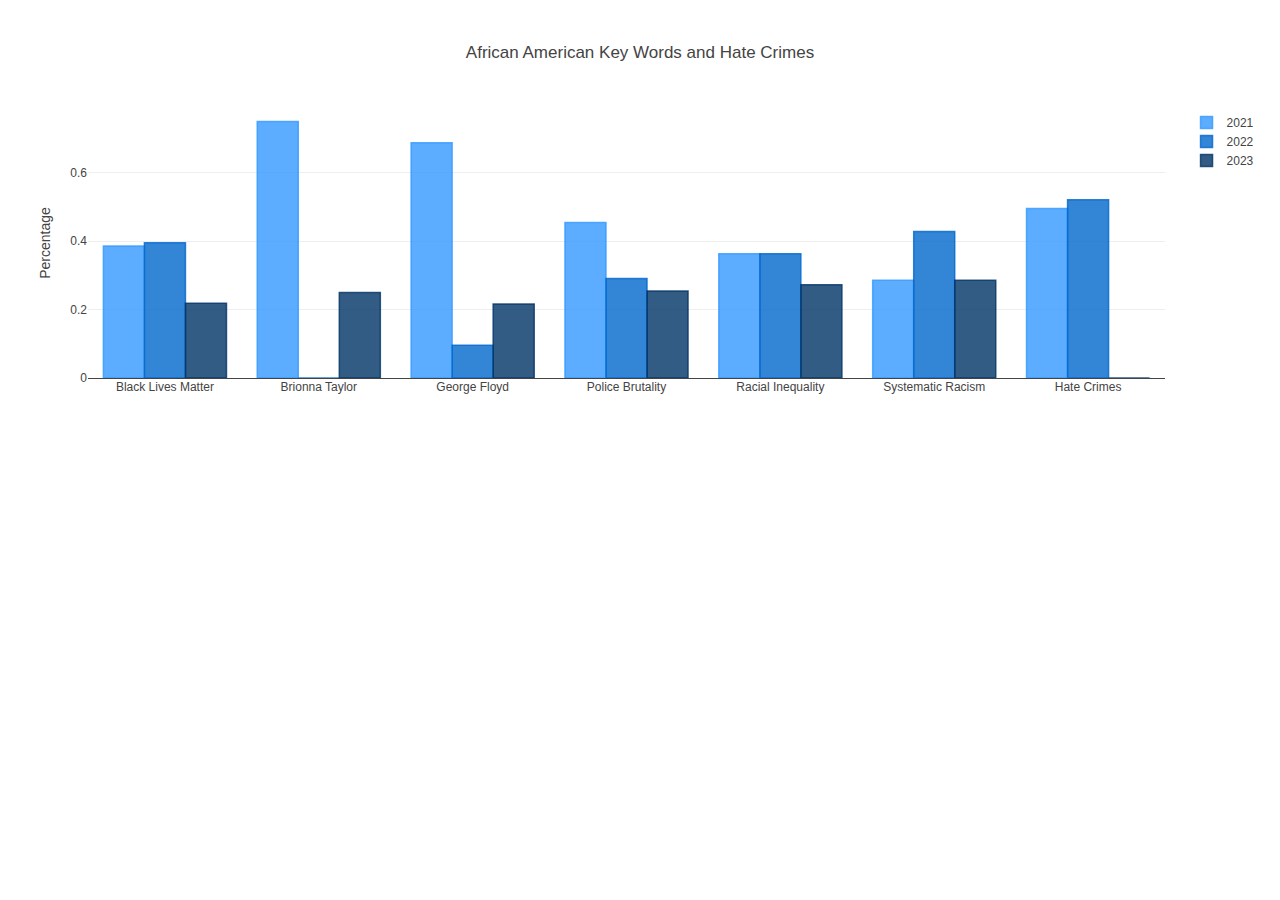
<file: plotly_hatespeechAA.html>
<!DOCTYPE html>
<html lang="en">
<head>
  <meta charset="UTF-8">
  <meta name="viewport" content="width=device-width, initial-scale=1.0">
  <title>African American Key Words and Hate Crimes</title>
  <script src="https://cdn.plot.ly/plotly-latest.min.js"></script>
</head>
<body>

<div id="plot"></div>

<script>
  var x = ['Black Lives Matter', 'Brionna Taylor', 'George Floyd', 'Police Brutality',
           'Racial Inequality', 'Systematic Racism', 'Hate Crimes'];
  var y = [83/215, 3/4, 108/157, 25/55, 8/22, 2/7, 3297/6651];
  var y2 = [85/215, 0, 15/157, 16/55, 8/22, 3/7, 3424/6570];
  var y3 = [47/215, 1/4, 34/157, 14/55, 6/22, 2/7, 0];

  var data = [
    {
      x: x,
      y: y,
      type: 'bar',
      name: '2021',
      marker: {
        color: 'rgba(51, 153, 255, 0.8)', // Light blue, slight transparency
        line: {
          color: 'rgba(51, 153, 255, 0.8)',
          width: 1.5
        }
      }
    },
    {
      x: x,
      y: y2,
      type: 'bar',
      name: '2022',
      marker: {
        color: 'rgba(0, 102, 204, 0.8)', // Medium blue, slight transparency
        line: {
          color: 'rgba(0, 102, 204, 0.8)',
          width: 1.5
        }
      }
    },
    {
      x: x,
      y: y3,
      type: 'bar',
      name: '2023',
      marker: {
        color: 'rgba(0, 51, 102, 0.8)', // Dark blue, slight transparency
        line: {
          color: 'rgba(0, 51, 102, 0.8)',
          width: 1.5
        }
      }
    }
  ];

  var layout = {
    title: 'African American Key Words and Hate Crimes',
    barmode: 'group',
    xaxis: {title: ''},
    yaxis: {title: 'Percentage'}
  };

  Plotly.newPlot('plot', data, layout);
</script>

</body>
</html>
</file>
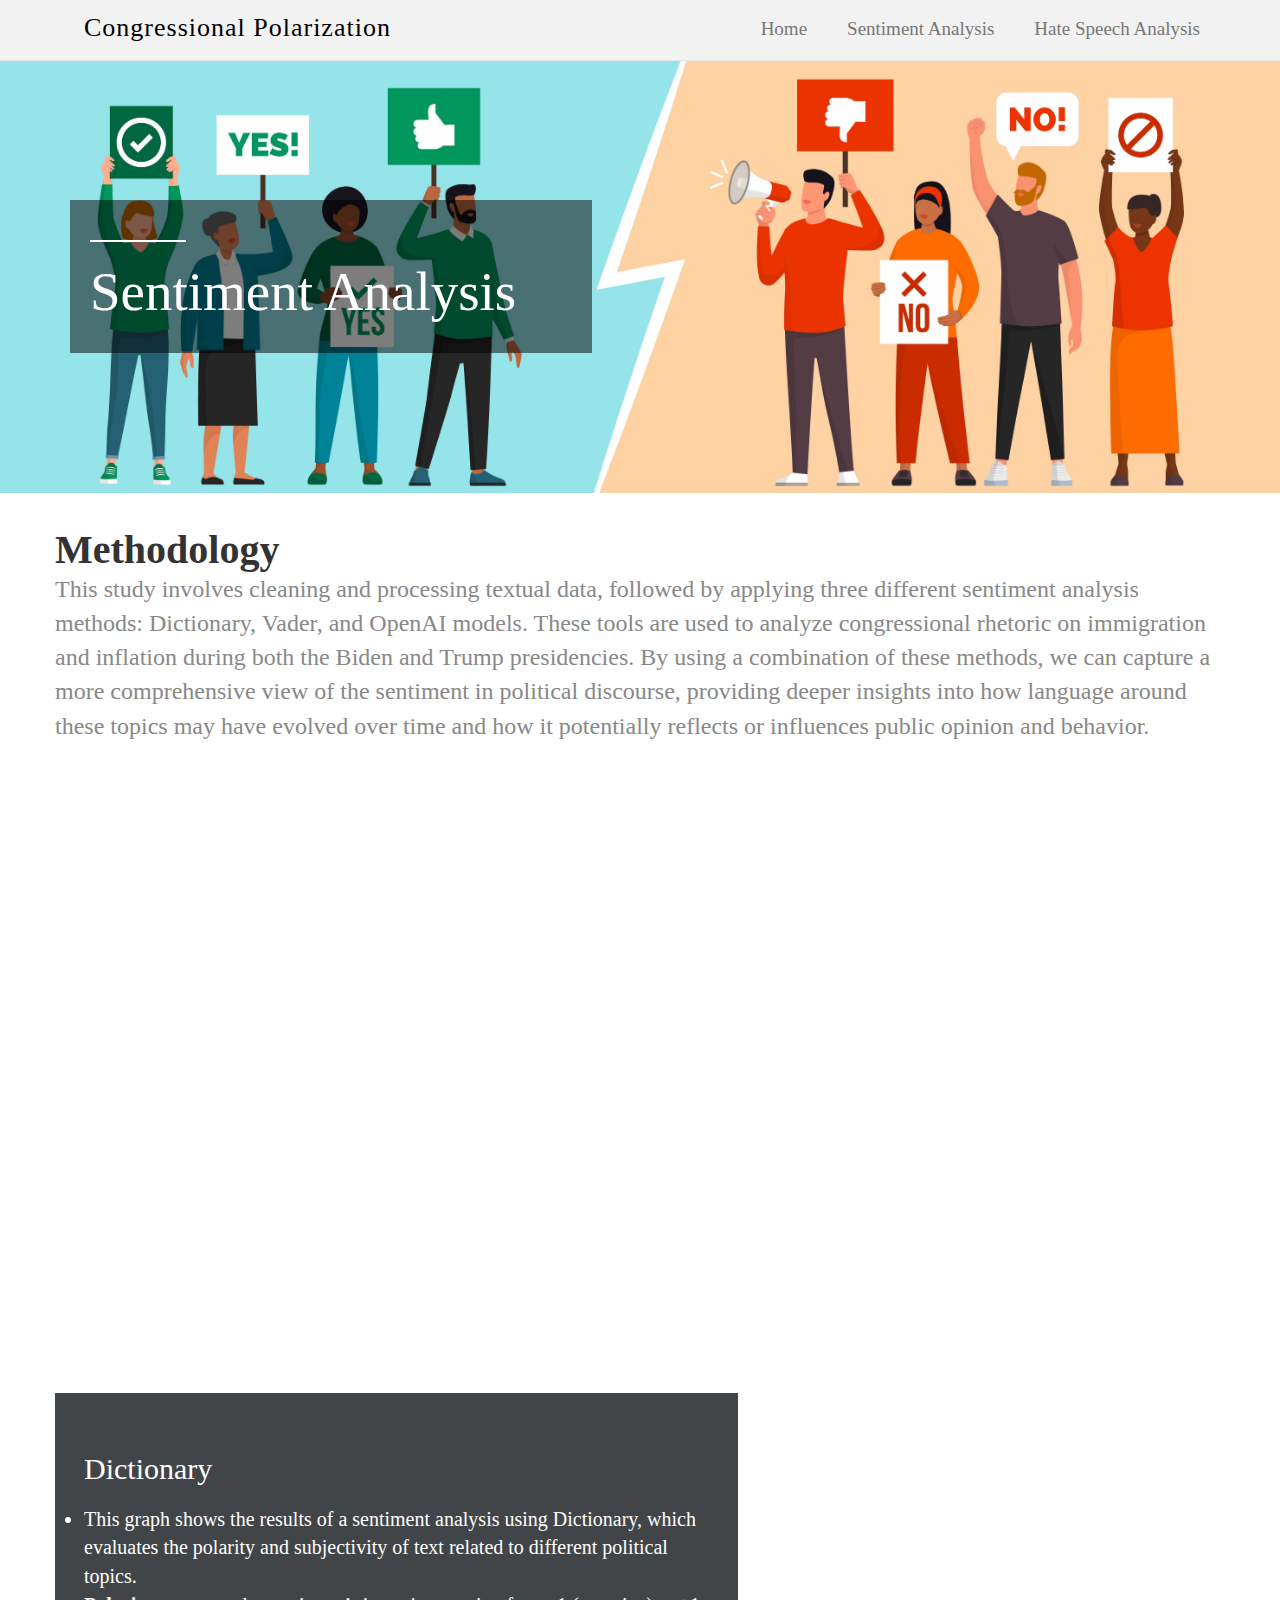
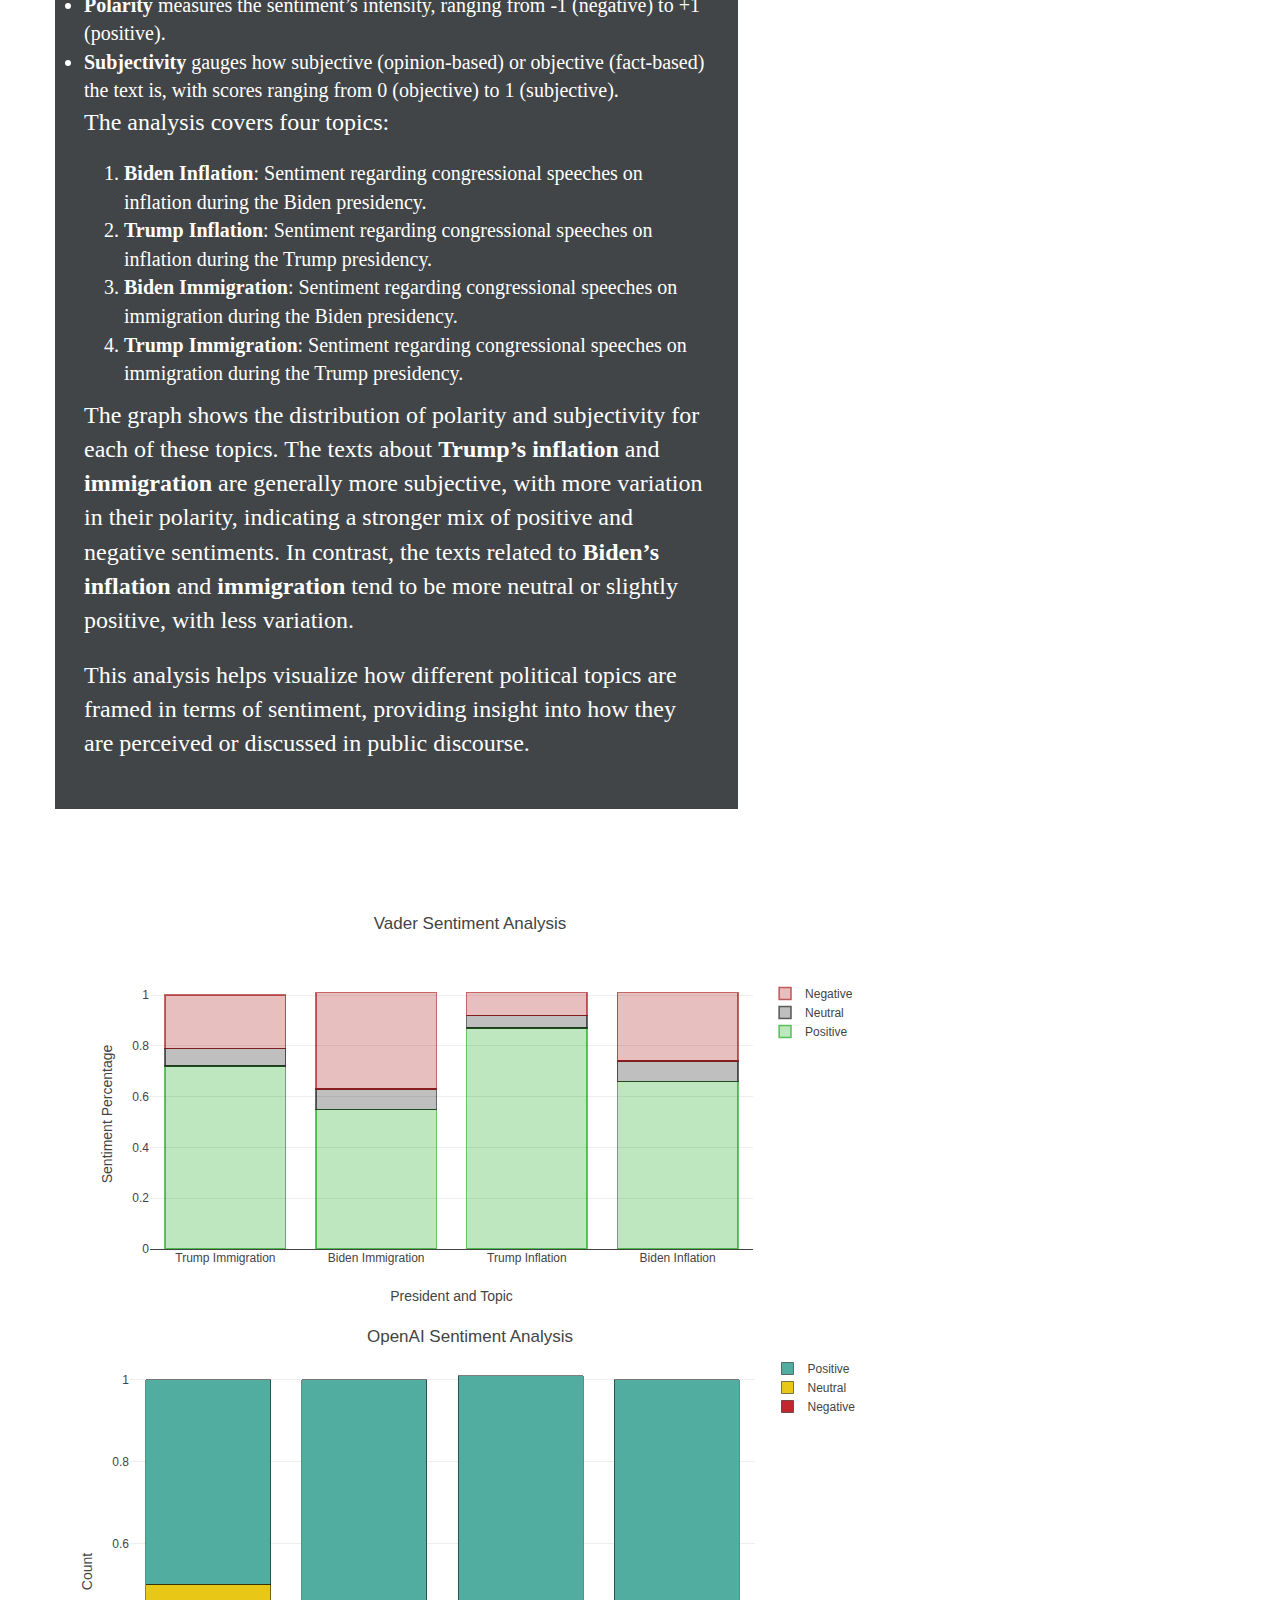
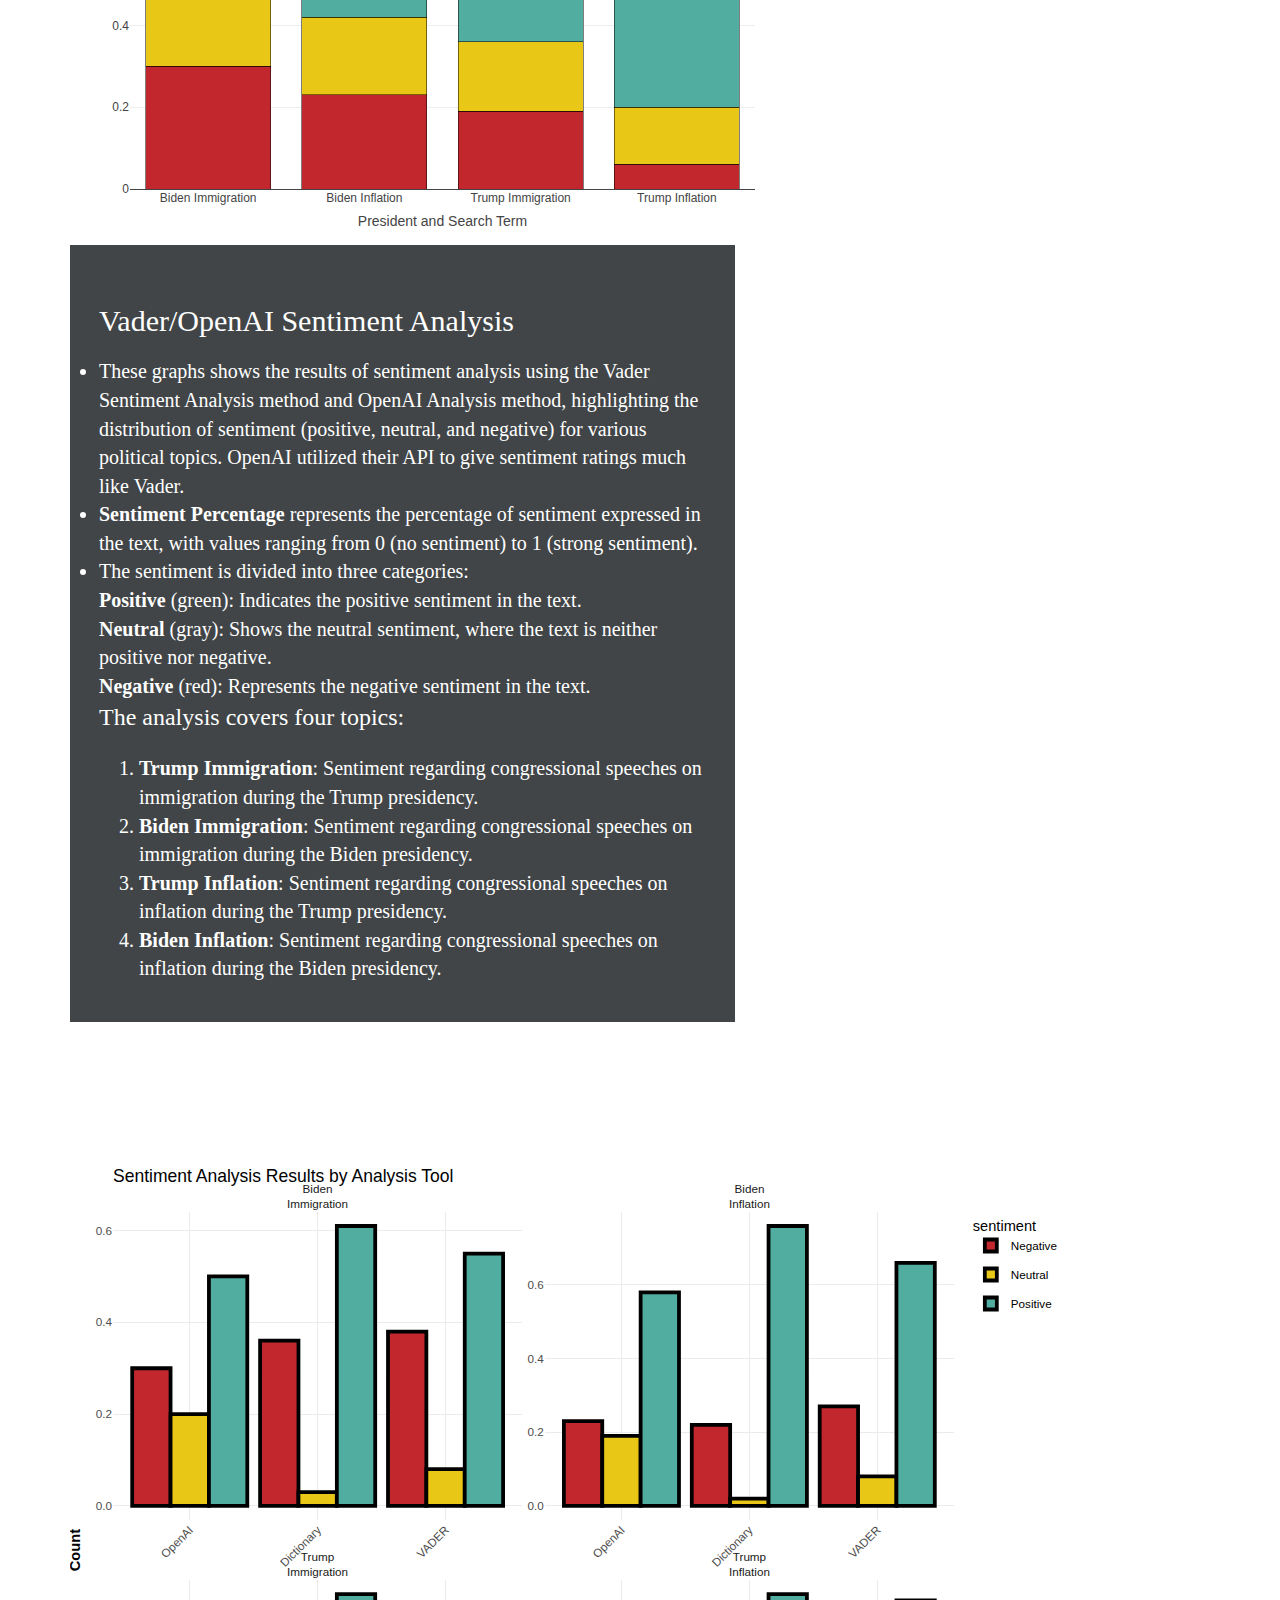
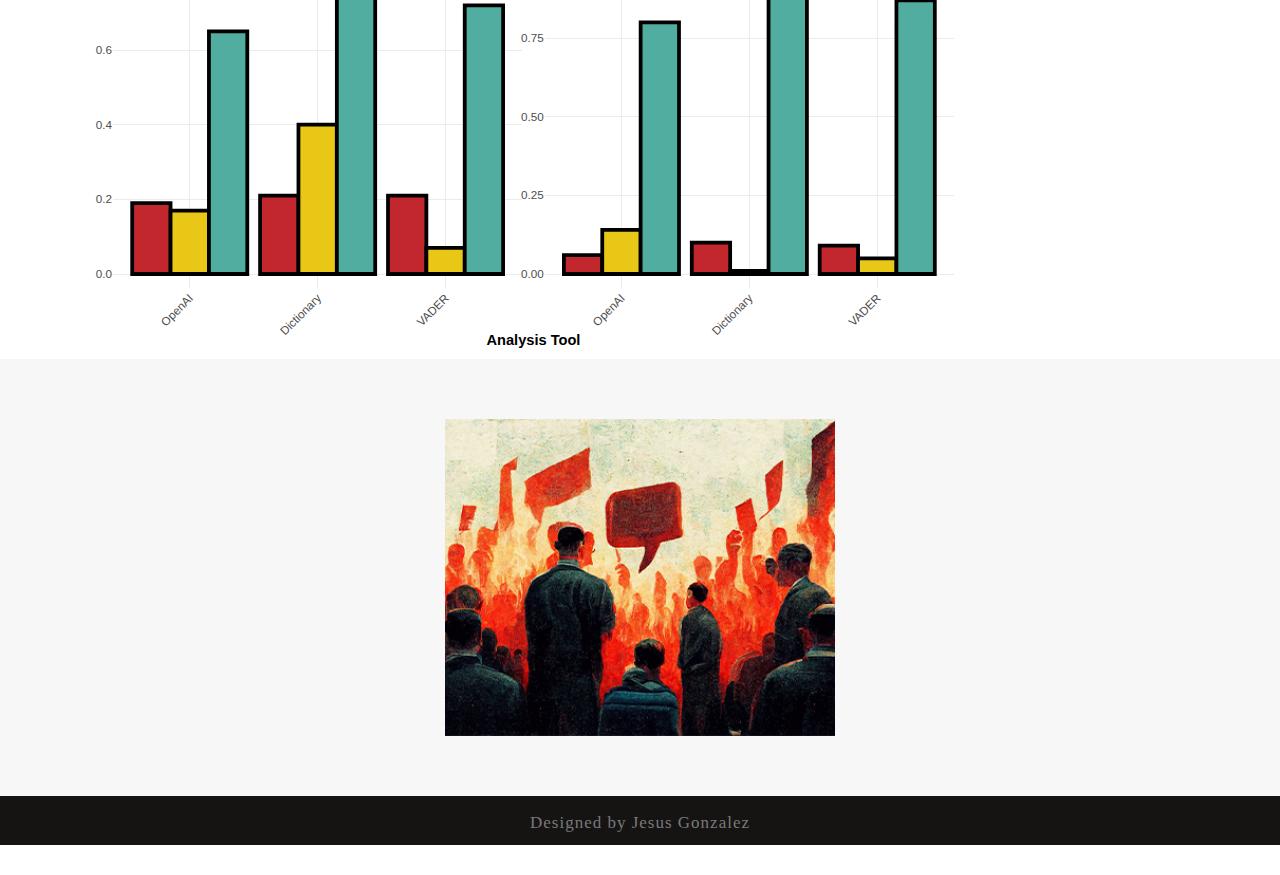
<file: sentiment_analysis.html>
<!DOCTYPE html>
<html lang="en">
  <head>
    <meta name="robots" content="noindex,nofollow" />
    <meta charset="utf-8">
    <meta http-equiv="X-UA-Compatible" content="IE=edge">
    <meta name="viewport" content="width=device-width, initial-scale=1">
    <title>Congressional Sentiment</title>
    <link href="css/bootstrap.min.css" rel="stylesheet">
    <link href="css/style.css" rel="stylesheet">
	 <link rel="stylesheet" type="text/css" href="css/font-awesome.min.css" />
     <script src="js/jquery-2.1.1.min.js"></script>
	 <script src="js/bootstrap.min.js"></script>
	 <meta charset="UTF-8">
  <meta name="viewport" content="width=device-width, initial-scale=1.0">
  <title>Violin Plot with D3.js</title>
  <!-- Load D3.js and Plotly from CDN -->
  <script src="https://cdn.plot.ly/plotly-latest.min.js"></script>
  <script src="https://d3js.org/d3.v7.min.js"></script>
</style>
</head>
<body>
	<section id="header">
		<nav class="navbar navbar-default navbar-fixed-top nav_home">
			<div class="container">
				<!-- Brand and toggle get grouped for better mobile display -->
	
		
				   <div class="navbar-header page-scroll">
					<button type="button" class="navbar-toggle" data-toggle="collapse" data-target="#bs-example-navbar-collapse-1">
						<span class="sr-only">Toggle navigation</span>
						<span class="icon-bar"></span>
						<span class="icon-bar"></span>
						<span class="icon-bar"></span>				</button>
					<a class="navbar-brand" href="index.html"><i class="Congressional Polarization"></i>Congressional Polarization</a>
				</div>
	
	
				   <div class="collapse navbar-collapse" id="bs-example-navbar-collapse-1">
					<ul class="nav navbar-nav navbar-right">					
						<li><a class="color_1" href="index.html">Home</a></li>	
						<li><a class="color_1" href="sentiment_analysis.html">Sentiment Analysis</a></li>						
						<li><a class=" color_1" href="hate_crimes.html">Hate Speech Analysis</a></li>								
					</ul>				
				</div>			
			<!-- Collect the nav links, forms, and other content for toggling -->			
			<!-- /.navbar-collapse -->
		</div>
		<!-- /.container-fluid -->
	</nav>
	</section>
	
 <section id="center_about_Sentiment">
   <div class="container">
	    <div class="row">
		  <div class=" center_about_Sentiment clearfix">
			<div class="col-sm-7">
			 <div class="center_about_left">
			   <div class="center_about_left_inner_1 clearfix">
			     <hr class="hr_2">
				 <h1>Sentiment Analysis</h1>
			   </div>
			 </div>
			</div>
			<div class="col-sm-5"></div>
		  </div>
		</div>
	  </div>  	  
	</section>
<section id="about">
 <div class="container">
  <div class="row">
   <div class="about_1">
    <h2>Methodology</h2>
	<p>This study involves cleaning and processing textual data, followed by applying three different sentiment analysis methods: Dictionary, Vader, and OpenAI models. These tools are used to analyze congressional rhetoric on immigration and inflation during both the Biden and Trump presidencies. By using a combination of these methods, we can capture a more comprehensive view of the sentiment in political discourse, 
    providing deeper insights into how language around these topics may have evolved over time and how it potentially reflects or influences public opinion and behavior.​​</p>
   </div>
   <div class="col-sm-12 pull clearfix space_all">
    <div class="col-sm-7 pull space_all">
        <div class="about_inner"
            <!-- Embed the plotly graph here -->
            <div id="plot"></div>
        </div>
        <div class="about_inner_1" id="textBox">
          <h2>Dictionary</h2>
          <ul style="list-style-type: disc; font-size: 20px;">
              <li>This graph shows the results of a sentiment analysis using Dictionary, which evaluates the polarity and subjectivity of text related to different political topics.</li>
              <li><strong>Polarity</strong> measures the sentiment’s intensity, ranging from -1 (negative) to +1 (positive).</li>
              <li><strong>Subjectivity</strong> gauges how subjective (opinion-based) or objective (fact-based) the text is, with scores ranging from 0 (objective) to 1 (subjective).</li>
          </ul>
      
          <p>The analysis covers four topics:</p>
          <ol style="font-size: 20px;">
              <li><strong>Biden Inflation</strong>: Sentiment regarding congressional speeches on inflation during the Biden presidency.</li>
              <li><strong>Trump Inflation</strong>: Sentiment regarding congressional speeches on inflation during the Trump presidency.</li>
              <li><strong>Biden Immigration</strong>: Sentiment regarding congressional speeches on immigration during the Biden presidency.</li>
              <li><strong>Trump Immigration</strong>: Sentiment regarding congressional speeches on immigration during the Trump presidency.</li>
          </ol>
      
          <p>The graph shows the distribution of polarity and subjectivity for each of these topics. The texts about <strong>Trump’s inflation</strong> and <strong>immigration</strong> are generally more subjective, with more variation in their polarity, indicating a stronger mix of positive and negative sentiments. In contrast, the texts related to <strong>Biden’s inflation</strong> and <strong>immigration</strong> tend to be more neutral or slightly positive, with less variation.</p>
      
          <p>This analysis helps visualize how different political topics are framed in terms of sentiment, providing insight into how they are perceived or discussed in public discourse.</p>
      </div>
    </div>
    <div class="col-sm-5 pull">
        <!--Your content for the right column, if any-->
    </div>
</div>

</div>

<script>
  // Load data from CSV file
  d3.csv("melted_data.csv").then(function(data) {
    // Create the violin plot using Plotly and D3.js
    var layout = {
      title: "Dictionary Sentiment Analysis",
      xaxis: {
        title: "Analysis Type",
        automargin: true, // Automatically adjust margin to fit labels
      },
      yaxis: {
        title: "Value",
        automargin: true, // Automatically adjust margin to fit labels
      },
      violinmode: "group",
      width: 800, // Adjusted width
      height: 600, // Adjusted height
      margin: {
        l: 40, // Left margin
        r: 10, // Right margin
        t: 40, // Top margin
        b: 40, // Bottom margin
      },
    };

    var config = { responsive: true };

    var traces = [];
    var variables = [...new Set(data.map(d => d.variable))];

    variables.forEach(function(variable, index) {
      var subset = data.filter(d => d.variable === variable);
      var trace = {
        type: "violin",
        x: subset.map(d => d.variable),
        y: subset.map(d => d.value),
        legendgroup: variable,
        scalegroup: variable,
        name: variable,
        side: "both",
        line: { color: getColor(index, variables.length) },
        fillcolor: getColor(index, variables.length),
        hoveron: "points",
        hoverinfo: "y+name",
        box: { visible: true },
        meanline: { visible: true },
        scalemode: "count"
      };
      traces.push(trace);
    });

    Plotly.newPlot("plot", traces, layout, config);
  }).catch(function(error) {
    throw error;
  });

  // Function to get different colors
  function getColor(index, total) {
    var colorScale = d3.scaleSequential()
      .domain([0, total])
      .interpolator(d3.interpolateRainbow);
    return colorScale(index);
  }

</script>
</body>
</html>

<div class="col-sm-12 space_all">
    <div class="col-sm-4 space_all">
        <div class="about_3">
            <ul>
            </ul>
        </div>
    </div>
    <div class="col-sm-12 pull clearfix space_all">
        <div class="col-sm-7 pull space_all">
            <div class="about_inner">
                <!-- Embed the plotly graph here -->
                <div id="plotly-graph"></div>
                <div class="about_inner">
                  <iframe src="dictionary_sentiment_plot.html" width="800" height="500" frameborder="0"></iframe>
                </div>
            </div>
            <div class="about_inner_1" id="textBox">
              <h2>Vader/OpenAI Sentiment Analysis</h2>
              <ul style="list-style-type: disc; font-size: 20px;">
                  <li>These graphs shows the results of sentiment analysis using the Vader Sentiment Analysis method and OpenAI Analysis method, highlighting the distribution of sentiment (positive, neutral, and negative) for various political topics. OpenAI utilized their API to give sentiment ratings much like Vader.</li>
                  <li><strong>Sentiment Percentage</strong> represents the percentage of sentiment expressed in the text, with values ranging from 0 (no sentiment) to 1 (strong sentiment).</li>
                  <li>The sentiment is divided into three categories:
                      <ul>
                          <li><strong>Positive</strong> (green): Indicates the positive sentiment in the text.</li>
                          <li><strong>Neutral</strong> (gray): Shows the neutral sentiment, where the text is neither positive nor negative.</li>
                          <li><strong>Negative</strong> (red): Represents the negative sentiment in the text.</li>
                      </ul>
                  </li>
              </ul>
          
              <p>The analysis covers four topics:</p>
              <ol style="font-size: 20px;">
                  <li><strong>Trump Immigration</strong>: Sentiment regarding congressional speeches on immigration during the Trump presidency.</li>
                  <li><strong>Biden Immigration</strong>: Sentiment regarding congressional speeches on immigration during the Biden presidency.</li>
                  <li><strong>Trump Inflation</strong>: Sentiment regarding congressional speeches on inflation during the Trump presidency.</li>
                  <li><strong>Biden Inflation</strong>: Sentiment regarding congressional speeches on inflation during the Biden presidency.</li>
              </ol>
        
          </div>
        </div>
        <div class="col-sm-5 pull">
        </div>
    </div>
</div>

<script>
  // Data for the graph
  var data = [
    {
      x: ['Trump Immigration', 'Biden Immigration', 'Trump Inflation', 'Biden Inflation'],
      y: [0.72, 0.55, 0.87, 0.66],
      type: 'bar',
      name: 'Positive',
      marker: {color: 'rgba(0, 159, 0, 0.25)', line: {color: 'rgba(0, 159, 0, 0.60)', width: 1.5}}
    },
    {
      x: ['Trump Immigration', 'Biden Immigration', 'Trump Inflation', 'Biden Inflation'],
      y: [0.07, 0.08, 0.05, 0.08],
      type: 'bar',
      name: 'Neutral',
      marker: {color: 'rgba(0, 0, 0, 0.25)', line: {color: 'rgba(0, 0, 0, 0.60)', width: 1.5}}
    },
    {
      x: ['Trump Immigration', 'Biden Immigration', 'Trump Inflation', 'Biden Inflation'],
      y: [0.21, 0.38, 0.09, 0.27],
      type: 'bar',
      name: 'Negative',
      marker: {color: 'rgba(159, 0, 0, 0.25)', line: {color: 'rgba(159, 0, 0, 0.60)', width: 1.5}}
    }
  ];

  // Layout for the graph
  var layout = {
    title: 'Vader Sentiment Analysis',
    xaxis: {title: 'President and Topic'},
    yaxis: {title: 'Sentiment Percentage'},
    barmode: 'stack'
  };

  // Create the plotly graph
  Plotly.newPlot('plotly-graph', data, layout);
</script>
<div class="col-sm-12 space_all">
  <div class="col-sm-4 space_all">
      <div class="about_3">
          <ul>
          </ul>
      </div>
  </div>
	
  </script>
  <div class="col-sm-12 space_all">
    <div class="col-sm-4 space_all">
        <div class="about_3">
            <ul>
            </ul>
        </div>
    </div>
    <div class="col-sm-12 pull clearfix space_all">
      <div class="col-sm-7 pull space_all">
        <div class="about_inner">
          <iframe src="Combined_Sentiment_Analysis_plotly_plot.html" width="1000" height="800" frameborder="0"></iframe>
        </div>
       
      </div>
      <div class="col-sm-5 pull">
      </div>
      </div>
	<div class="col-sm-8"></div>
   </div>
  </div>
 </div>
 <section id="business">
  <div class="container">
    <div class="row center-row"> <!-- Add the 'center-row' class here to target this specific row -->
    <div class="col-sm-4 space_all">
      <div class="business_3">
      <div class="port effect-1">
        <div class="ih-item square effect8">
          <a href="hate_crimes.html">
            <div class="img"><img src="img/hatespeech.png" alt="img"></div>
            <div class="info">
            <h3>Hate Speech Analysis</h3>
            <p>Combines a custom dictionary with other text analysis methods to explore whether discussions of hate crimes have become more polarized.​​</p>
            </div>
        </a>
        </div>
      </div>
      </div>
    </div>
    </div>
    </div>
  </div>
  </section>
 <section id="footer_bottom">
 <div class="container">
    <div class="col-sm-12">
	 <div class="footer_bottom">
		<p>Designed by Jesus Gonzalez</a></p>
  </div>
	</div>
  </div>
 
</section>
	 
</body>
       
</html>
</file>
<file: css/style.css>
/*
Template Name:Congressional_Sentiment
File: Layout CSS
*/
body{
  font-family:"Times New Roman", Times, serif;
}

a:hover{
text-decoration:none;
}

ul{
padding:0;
margin:0;
list-style:none;
}
p{
padding:0;
margin:0;
}
h1{
padding:0;
margin:0;
}
h2{
padding:0;
margin:0;
}
h3{
padding:0;
margin:0;
}
h4{
padding:0;
margin:0;
}
h5{
padding:0;
margin:0;
}
h6{
padding:0;
margin:0;
}
.border_none_1{
border:none!important;
}
.background_1{
background:#f7f6f2;
}
.background_none_1{
background:none!important;
}
.border_bottom_1{
border-bottom:1px solid #f3f4f7;
}
.border_top_1{
border-top:1px solid #f3f4f7;
}
.border_right_1{
border-right:1px solid #e1e1e1;
}
.border_left_1{
border-left:1px solid #cccccc;
}
.space_left{
padding-left:0; 
} 
.space_right{
padding-right:0; 
} 
.space_all{
padding:0; 
} 
.marg_1{
  margin-bottom:0!important;
}
.marg_top{
  margin-top:0!important;
}
.marg_right{
  margin-right:0!important;
}
.active_1{
color:#de5221!important;
}
/*********************header****************/
#header .navbar-default {
background: none;
padding-top: 4px;
padding-bottom: 6px;
background: #f3f2f2;
}
#header .navbar-default ul li ul {
 min-width: 140%;
 left: 0!important;
 padding: 15px 30px 15px 5px;
 background: #e5754d;
 margin-top: 7px;
 text-align: center;
}
#header .navbar-default ul li ul li a{
font-size:17px;
padding-bottom:5px;
color:#f4f4f4;
}
#header .navbar-default ul li ul li a:hover{
background:none;
color:#000;
}

#header .navbar-default .navbar-nav>.open>a, .navbar-default .navbar-nav>.open>a:hover, .navbar-default .navbar-nav>.open>a:focus {
 background:none;
}
#header .navbar-default .color_1{
font-size:19px;
margin-right:10px;
}
#header .navbar-default .color_1:hover{
color:#de5221!important;
}
#header .navbar-default .navbar-brand {
font-size:26px;
letter-spacing:1px;
color:#000;
line-height:0;
}
#header .navbar-default .navbar-brand:hover {
color:#000;
}

#header .navbar-default .navbar-brand i{
font-size:50px;
vertical-align:middle;
margin-right:15px;
line-height:0;
line-height:0.5em;
color:#de5221;
}
#header .navbar-brand {
padding: 14px;
}
/*********************header_end****************/

/*********************center****************/
#center{
  background-image: url(../img/Capitol_Hill2.jpg);
  background-repeat: no-repeat;
  background-size: cover;
  padding-top:150px;
  padding-bottom:120px;
   }
 #center{
   margin-top:19px;
    }
 .center_left{
   padding-top:140px;
   background-color: #00000073;
   padding: 20px 20px 65px 40px;
   }
 .center_left .hr_1{
   border-color:#fff;
   border-width:2px;
   width:50%;
   float:left;
   }
 .center_left_inner {
 margin-top:60px;
   }
 
 .center_left_inner p{
  clear:left;
  width:70%;
  color:#fff;
  font-size:22px;
   }
 .center_left_inner_1{
 margin-top:10px;  
   }
 .center_left_inner_1 .hr_2{
   border-color:#fff;
   border-width:2px;
   width:9%;
   float:left;
   }
 .center_left_inner_1 h1{
 clear:left;
 color:#FFFFFF;
 font-size:55px;
   }
 .center_left_inner_1 p{
 margin-top:60px;
   }
 .center_left_inner_1 p a{
 background:#de5221;
 padding:20px 45px 23px 45px;
 color:#fff;
 font-size:18px;
 letter-spacing:1px;
 border-radius:30px;
   }
 .center_left_inner_1 p a:hover{
 background:#b2421a;
   }
 
/*********************center_end****************/
/*********************research****************/
#research{
padding-top: 50px;
padding-bottom: 50px;
}
.research_1_inner{ 
box-shadow: 0 0 3px 0px #de5221;
padding: 30px;
}
.research h4{
color:#000;
letter-spacing:1px;
font-weight:bold;
font-size:18px;
}
.research h1{
margin-top:5px;
letter-spacing:1px;
font-size:42px;
color: #242120;
}
.research_1{
margin-top:50px;
}
.research_1_inner h2{
font-size:70px; 
}
.research_1_inner h2 i{
 color: #de5221;
}
.research_1_inner h3{
 margin-top:25px;
letter-spacing:1px;
font-size:26px;
}
.research_1_inner h3 a{
 color: #242120; 
}
.research_1_inner h3 a:hover{
  color: #de5221;
}
.research_1_inner p{
margin-top:20px;
color: #8c8c8c;
font-size: 18px;
letter-spacing:1px;
margin-bottom:35px;
}
.research_1_inner h4 hr{
width:22%;
border-color:#de5221;
border-width:2px;
}
/*********************research_end****************/

/*********************about_home****************/
#about_home{
background: #f3f0ea;
padding-top:50px;
padding-bottom:50px;
}
.about_home_left{
padding-top:0px;
}
.card-image{
 overflow: hidden;
 -webkit-transform-style: preserve-3d;
 -moz-transform-style: preserve-3d;
 -ms-transform-style: preserve-3d;
 -o-transform-style: preserve-3d;
 transform-style: preserve-3d;
}

.card-image img{
 -webkit-transition: all 0.4s ease;
 -moz-transition: all 0.4s ease;
 -ms-transition: all 0.4s ease;
 -o-transition: all 0.4s ease;
 transition: all 0.4s ease;
}

.card-image:hover img{
 -webkit-transform: scale(1.2) rotate(-7deg);
 -moz-transform: scale(1.2) rotate(-7deg);
 -ms-transform: scale(1.2) rotate(-7deg);
 -o-transform: scale(1.2) rotate(-7deg);
 transform: scale(1.2) rotate(-7deg);
}

.about_home_right{
padding-top:30px;
}
.about_home_right h4{
 color: #6b6969;
letter-spacing:1px;
font-weight:bold;
font-size:18px;
}
.about_home_right h1{
letter-spacing:1px;
font-size:42px;
color: #242120;
line-height:1.4em;
}
.about_home_right h3{
  color: #242120;
 font-size: 26px;
margin-top:0px;
}
.about_home_right_bullet ul {
    list-style-type: disc; /* Use disc for bullet points, you can change to other types like square, circle, etc. */
    color: #242120;
    font-size: 26px;
    margin-top: 0px;
    padding-left: 20px; /* Adjust the padding for the space between bullet and text */
}


.about_home_right p{
margin-top:10px;
color: #8c8c8c;
font-size:18px;
letter-spacing:1px;
}
/*********************about_home_end****************/

/*********************work****************/
#work{
padding-top: 50px;
padding-bottom: 70px;
}
.work_left blockquote{
border-color:#de5221!important;
border-width:2px;
}
.work_left blockquote h4{
 color: #868484;
letter-spacing:1px;
font-weight:bold;
font-size:18px;
padding:8px;
}
.work_left img{ 
width:100%;
}
.work_right h1{
letter-spacing:1px;
font-size:42px;
color: #242120;
line-height:1.4em;
}
.work_right h3{
color: #8c8c8c;
margin-top:15px;
line-height:1.4em;
font-size:26px;
}
.work_right_1{
margin-top:40px;
}
.work_right_1_inner h2{
font-size: 32px;
letter-spacing:1px;
}
.work_right_1_inner h2 a{
color: #242120;
}
.work_right_1_inner h2 a:hover{
color: #de5221;
}
.work_right_1_inner p{
margin-top:8px;
color: #8c8c8c;
font-size:18px;
letter-spacing:1px;
}

.work_right_1_inner h5{
margin-top:40px;
}
.work_right_1_inner h5 a{
background:#fff;
padding:15px 50px 18px 50px;
color: #242120;
border:2px solid #de5221;
font-size:18px;
letter-spacing:1px;
border-radius:30px;
}
.work_right_1_inner h5 a:hover{
background:#de5221;
color:#fff;
}
/*********************work_end****************/
/********************* business ****************/
#business{  
padding-top:50px;
padding-bottom:50px;
background-color: #f7f7f7;
}
.business_1{
text-align:center;
}
.business_1 h6 {
padding-bottom: 20px;
}
.business_1 h6 a {
font-size: 15px;
color: #000;
letter-spacing: 2px;
font-weight: 600;
}
.business_1 h2 {
font-size: 40px;
font-weight: 500;
padding-bottom:30px;
color: #000;
}
.port effect-1{ 
height:100%;  
}
/*----*/
#business .text-desc{
position: absolute; 
left: 0; top: 0;
background-color: #000;
height: 100%; 
opacity: 0;
width: 100%;
padding: 20px;
}
/* effect-7 css */
#business .port{
float: left;
width: 100%; 
position: relative; 
overflow: hidden;
text-align: center;
overflow: hidden;
}
#business .port .text-desc{
opacity: 0;
transition: 0.5s;
color: #fff;
}
#business .port .text-desc h6{
font-size:1.7em;
margin-bottom:0.5em;
color:#fff;
}
#business .port .text-desc p{
font-size:1em;
line-height:1.3em;
letter-spacing: 1px;
color:#fff;
}
#business .port.effect-1 img{
transition: 0.5s; 
position: relative;
left: 0;
}
#business .port.effect-1:hover img{
left: 50%;
}
#business .port.effect-1 .text-desc{
transform: perspective(600px) rotateY(90deg); 
transform-origin: left center 0;
width: 50%;
position: absolute;
left: 0; top: 0; 
padding: 4em 0.7em;
}
#business .port.effect-1:hover .text-desc{
opacity: 1; 
transform: perspective(600px) rotateY(0deg);
z-index: 99;
}
/********************* business_end ****************/

/*********************trending****************/
#trending{
padding-top:50px;
padding-bottom:50px;
}
.trending_left h4{
 color:#000;
letter-spacing:1px;
font-weight:bold;
font-size:18px;
}
.trending_left h1{
 letter-spacing: 1px;
 font-size: 42px;
 color: #242120;
 line-height: 1.1em;
margin-top:18px;
}
.trending_left p{
margin-top: 35px;
 color: #8c8c8c;
 font-size: 17px;
 margin-bottom: 55px;
 letter-spacing: 1px;
}

.trending_left h5{
margin-top:40px;
}
.trending_left h5 a{
background:#fff;
padding:15px 45px 18px 45px;
color: #242120;
border:2px solid #de5221;
font-size:18px;
letter-spacing:1px;
border-radius:30px;
}
.trending_left h5 a:hover{
background:#de5221;
color:#fff;
}

.ih-item {
position: relative;
-webkit-transition: all 0.35s ease-in-out;
-moz-transition: all 0.35s ease-in-out;
transition: all 0.35s ease-in-out;
}
.ih-item,
.ih-item * {
-webkit-box-sizing: border-box;
-moz-box-sizing: border-box;
box-sizing: border-box;
}
.ih-item a {
color: #333;
}
.ih-item a:hover {
text-decoration: none;
}
.ih-item img {
width: 100%;
height: 100%;
}

#trending .ih-item.square {
position: relative;
width:100%;
height: 380px;
box-shadow: 1px 1px 3px rgba(0, 0, 0, 0.3);
}
.ih-item.square .info {
position: absolute;
top: 0;
bottom: 0;
left: 0;
right: 0;
text-align: center;
-webkit-backface-visibility: hidden;
backface-visibility: hidden;
}

.ih-item.square.effect8 {
overflow: hidden;
}
.ih-item.square.effect8.colored .info {
background: #1a4a72;
}
.ih-item.square.effect8.colored .info h3 {
background: rgba(12, 34, 52, 0.6);
}
.ih-item.square.effect8 .img {
opacity: 1;
-webkit-transition: all 0.35s ease-in-out;
-moz-transition: all 0.35s ease-in-out;
transition: all 0.35s ease-in-out;
}
.ih-item.square.effect8 .info {
background: #333333;
visibility: hidden;
opacity: 0;
-webkit-transition: all 0.35s ease-in-out;
-moz-transition: all 0.35s ease-in-out;
transition: all 0.35s ease-in-out;
}
.ih-item.square.effect8 .info h3 {
text-transform: uppercase;
color: #fff;
text-align: center;
font-size: 17px;
padding: 10px;
background: #111111;
margin: 30px 0 0 0;
-webkit-transition: all 0.35s 0.1s ease-in-out;
-moz-transition: all 0.35s 0.1s ease-in-out;
transition: all 0.35s 0.1s ease-in-out;
}
.ih-item.square.effect8 .info p {
font-style: italic;
font-size: 17px;
letter-spacing:1px;
position: relative;
color: #bbb;
padding: 20px 20px 20px;
text-align: center;
-webkit-transition: all 0.35s 0.15s linear;
-moz-transition: all 0.35s 0.15s linear;
transition: all 0.35s 0.15s linear;
}
.ih-item.square.effect8 a:hover .img {
opacity: 0;
}
.ih-item.square.effect8 a:hover .info {
visibility: visible;
opacity: 1;
}

.ih-item.square.effect8.scale_up .img {
-webkit-transform: scale(1);
-moz-transform: scale(1);
-ms-transform: scale(1);
-o-transform: scale(1);
transform: scale(1);
}
.ih-item.square.effect8.scale_up .info {
-webkit-transform: scale(0);
-moz-transform: scale(0);
-ms-transform: scale(0);
-o-transform: scale(0);
transform: scale(0);
}
.ih-item.square.effect8.scale_up .info h3,
.ih-item.square.effect8.scale_up .info p {
-webkit-transform: scale(0);
-moz-transform: scale(0);
-ms-transform: scale(0);
-o-transform: scale(0);
transform: scale(0);
}
.ih-item.square.effect8.scale_up a:hover .img {
-webkit-transform: scale(5);
-moz-transform: scale(5);
-ms-transform: scale(5);
-o-transform: scale(5);
transform: scale(5);
}
.ih-item.square.effect8.scale_up a:hover .info {
-webkit-transform: scale(1);
-moz-transform: scale(1);
-ms-transform: scale(1);
-o-transform: scale(1);
transform: scale(1);
}
.ih-item.square.effect8.scale_up a:hover .info h3,
.ih-item.square.effect8.scale_up a:hover .info p {
-webkit-transform: scale(1);
-moz-transform: scale(1);
-ms-transform: scale(1);
-o-transform: scale(1);
transform: scale(1);
}

.ih-item.square.effect8.scale_down .img {
-webkit-transform: scale(1);
-moz-transform: scale(1);
-ms-transform: scale(1);
-o-transform: scale(1);
transform: scale(1);
}
.ih-item.square.effect8.scale_down .info {
-webkit-transform: scale(5);
-moz-transform: scale(5);
-ms-transform: scale(5);
-o-transform: scale(5);
transform: scale(5);
}
.ih-item.square.effect8.scale_down .info h3,
.ih-item.square.effect8.scale_down .info p {
-webkit-transform: scale(5);
-moz-transform: scale(5);
-ms-transform: scale(5);
-o-transform: scale(5);
transform: scale(5);
}
.ih-item.square.effect8.scale_down a:hover .img {
-webkit-transform: scale(0.5);
-moz-transform: scale(0.5);
-ms-transform: scale(0.5);
-o-transform: scale(0.5);
transform: scale(0.5);
}
.ih-item.square.effect8.scale_down a:hover .info {
-webkit-transform: scale(1);
-moz-transform: scale(1);
-ms-transform: scale(1);
-o-transform: scale(1);
transform: scale(1);
}
.ih-item.square.effect8.scale_down a:hover .info h3,
.ih-item.square.effect8.scale_down a:hover .info p {
-webkit-transform: scale(1);
-moz-transform: scale(1);
-ms-transform: scale(1);
-o-transform: scale(1);
transform: scale(1);
}
/*********************trending_end****************/
/*********************detail_home****************/
#detail_home{
     background: #0860f9;
 padding-top:30px;
 padding-bottom:20px;
}
.detail_home_1 h1{
font-size:60px;
color:#fff;
}
.detail_home_1 h2{
font-size:60px;
color:#fff;
margin-top:15px;
}
.detail_home_1 hr{
 border-color: #47defb;
 border-width: 2px;
 width: 15%;
}
.detail_home_1 h3{
font-size:26px;
color:#fff;
margin-top:15px;
letter-spacing:1px;
padding-bottom: 15px;
}
#detail_home ul.social-network {
list-style: none;
display: inline;
margin-left:0 !important;
padding: 0;
}
#detail_home ul.social-network li {
display: inline;
margin: 0 1px;
}


/* footer social icons */
#detail_home .social-network a.icoRss:hover {
background-color: #F56505;
}
#detail_home .social-network a.icoFacebook:hover {
background-color:#3B5998;
}
#detail_home .social-network a.icoTwitter:hover {
background-color:#33ccff;
}
#detail_home .social-network a.icoGoogle:hover {
background-color:#BD3518;
}
#detail_home .social-network a.icoVimeo:hover {
background-color:#0590B8;
}
#detail_home .social-network a.icoLinkedin:hover {
background-color:#007bb7;
}
#detail_home .social-network a.icoRss:hover i, .social-network a.icoFacebook:hover i, .social-network a.icoTwitter:hover i,
#detail_home .social-network a.icoGoogle:hover i, .social-network a.icoVimeo:hover i, .social-network a.icoLinkedin:hover i {
color:#fff;
}
#detail_home a.socialIcon:hover, .socialHoverClass {
color:#44BCDD;
}

#detail_home .social-circle li a {
display:inline-block;
position:relative;
margin:0 auto 0 auto;
-moz-border-radius:50%;
-webkit-border-radius:50%;
border-radius:50%;
text-align:center;
 width: 46px;
 height: 47px;
font-size:20px;
 background-color: #af0202;
}
#detail_home .social-circle li i {
margin:0;
line-height:46px;
text-align: center;
}
#detail_home .social-circle li a:hover i, .triggeredHover {
-moz-transform: rotate(360deg);
-webkit-transform: rotate(360deg);
-ms--transform: rotate(360deg);
transform: rotate(360deg);
-webkit-transition: all 0.2s;
-moz-transition: all 0.2s;
-o-transition: all 0.2s;
-ms-transition: all 0.2s;
transition: all 0.2s;
}
#detail_home .social-circle i {
color: #fff;
-webkit-transition: all 0.8s;
-moz-transition: all 0.8s;
-o-transition: all 0.8s;
-ms-transition: all 0.8s;
transition: all 0.8s;
}

#detail_home .big-btn{
padding: 10px 0px 11px 0px;
width: 215px;
margin-top:5px;
}

#detail_home .big-btn i{
font-size: 65px;
margin-right: 0px !important;
}
#detail_home .big-btn strong{
font-size: 25px;
text-shadow: 1px 2px 0px #34659B;
color: #fff;
line-height: 24px;
}
#detail_home .big-btn .btn-text{
margin-top:6px;
}
/*********************detail_home_end****************/

/*********************blog_home****************/
#blog_home{
padding-top:50px;
padding-bottom:50px;
}
#blog_home .ih-item.square {
position: relative;
width:100%;
height:100%;
box-shadow: 1px 1px 3px rgba(0, 0, 0, 0.3);
}
.blog_home{
margin-top:50px; 
}
.ih-item.square.effect15 {
overflow: hidden;
-webkit-perspective: 900px;
-moz-perspective: 900px;
perspective: 900px;
}
.ih-item.square.effect15.colored .info {
background: #1a4a72;
}
.ih-item.square.effect15 .img {
opacity: 1;
-webkit-transition: all 0.4s ease-in-out;
-moz-transition: all 0.4s ease-in-out;
transition: all 0.4s ease-in-out;
}
.ih-item.square.effect15 .info {
background: #333333;
opacity: 0;
-webkit-transition: all 0.35s ease-in-out 0.3s;
-moz-transition: all 0.35s ease-in-out 0.3s;
transition: all 0.35s ease-in-out 0.3s;
}
.ih-item.square.effect15 .info h3 {
text-transform: uppercase;
color: #fff;
text-align: center;
font-size: 17px;
padding: 10px;
background: #111111;
margin: 30px 0 0 0;
}
.ih-item.square.effect15 .info p {
font-style: italic;
font-size: 17px;
position: relative;
letter-spacing:1px;
color: #bbb;
padding: 20px 20px 20px;
text-align: center;
}
.ih-item.square.effect15 a:hover .img {
opacity: 0;
visibility: hidden;
}
.ih-item.square.effect15 a:hover .info {
visibility: visible;
opacity: 1;
}

.ih-item.square.effect15.left_to_right .img {
-webkit-transform: rotateY(0);
-moz-transform: rotateY(0);
-ms-transform: rotateY(0);
-o-transform: rotateY(0);
transform: rotateY(0);
-webkit-transform-origin: 100% 50%;
-moz-transform-origin: 100% 50%;
-ms-transform-origin: 100% 50%;
-o-transform-origin: 100% 50%;
transform-origin: 100% 50%;
}
.ih-item.square.effect15.left_to_right .info {
-webkit-transform: rotateY(90deg);
-moz-transform: rotateY(90deg);
-ms-transform: rotateY(90deg);
-o-transform: rotateY(90deg);
transform: rotateY(90deg);
-webkit-transform-origin: 0% 50%;
-moz-transform-origin: 0% 50%;
-ms-transform-origin: 0% 50%;
-o-transform-origin: 0% 50%;
transform-origin: 0% 50%;
}
.ih-item.square.effect15.left_to_right a:hover .img {
-webkit-transform: rotateY(-90deg);
-moz-transform: rotateY(-90deg);
-ms-transform: rotateY(-90deg);
-o-transform: rotateY(-90deg);
transform: rotateY(-90deg);
}
.ih-item.square.effect15.left_to_right a:hover .info {
-webkit-transform: rotateY(0);
-moz-transform: rotateY(0);
-ms-transform: rotateY(0);
-o-transform: rotateY(0);
transform: rotateY(0);
}

.ih-item.square.effect15.right_to_left .img {
-webkit-transform: rotateY(0);
-moz-transform: rotateY(0);
-ms-transform: rotateY(0);
-o-transform: rotateY(0);
transform: rotateY(0);
-webkit-transform-origin: 0% 50%;
-moz-transform-origin: 0% 50%;
-ms-transform-origin: 0% 50%;
-o-transform-origin: 0% 50%;
transform-origin: 0% 50%;
}
.ih-item.square.effect15.right_to_left .info {
-webkit-transform: rotateY(-90deg);
-moz-transform: rotateY(-90deg);
-ms-transform: rotateY(-90deg);
-o-transform: rotateY(-90deg);
transform: rotateY(-90deg);
-webkit-transform-origin: 100% 50%;
-moz-transform-origin: 100% 50%;
-ms-transform-origin: 100% 50%;
-o-transform-origin: 100% 50%;
transform-origin: 100% 50%;
}
.ih-item.square.effect15.right_to_left a:hover .img {
-webkit-transform: rotateY(90deg);
-moz-transform: rotateY(90deg);
-ms-transform: rotateY(90deg);
-o-transform: rotateY(90deg);
transform: rotateY(90deg);
}
.ih-item.square.effect15.right_to_left a:hover .info {
-webkit-transform: rotateY(0);
-moz-transform: rotateY(0);
-ms-transform: rotateY(0);
-o-transform: rotateY(0);
transform: rotateY(0);
}

.ih-item.square.effect15.top_to_bottom .img {
-webkit-transform: rotateX(0);
-moz-transform: rotateX(0);
-ms-transform: rotateX(0);
-o-transform: rotateX(0);
transform: rotateX(0);
-webkit-transform-origin: 50% 100%;
-moz-transform-origin: 50% 100%;
-ms-transform-origin: 50% 100%;
-o-transform-origin: 50% 100%;
transform-origin: 50% 100%;
}
.ih-item.square.effect15.top_to_bottom .info {
-webkit-transform: rotateX(-90deg);
-moz-transform: rotateX(-90deg);
-ms-transform: rotateX(-90deg);
-o-transform: rotateX(-90deg);
transform: rotateX(-90deg);
-webkit-transform-origin: 50% 0;
-moz-transform-origin: 50% 0;
-ms-transform-origin: 50% 0;
-o-transform-origin: 50% 0;
transform-origin: 50% 0;
}
.ih-item.square.effect15.top_to_bottom a:hover .img {
-webkit-transform: rotateX(90deg);
-moz-transform: rotateX(90deg);
-ms-transform: rotateX(90deg);
-o-transform: rotateX(90deg);
transform: rotateX(90deg);
}
.ih-item.square.effect15.top_to_bottom a:hover .info {
-webkit-transform: rotateX(0);
-moz-transform: rotateX(0);
-ms-transform: rotateX(0);
-o-transform: rotateX(0);
transform: rotateX(0);
}

.ih-item.square.effect15.bottom_to_top .img {
-webkit-transform: rotateX(0);
-moz-transform: rotateX(0);
-ms-transform: rotateX(0);
-o-transform: rotateX(0);
transform: rotateX(0);
-webkit-transform-origin: 50% 0;
-moz-transform-origin: 50% 0;
-ms-transform-origin: 50% 0;
-o-transform-origin: 50% 0;
transform-origin: 50% 0;
}
.ih-item.square.effect15.bottom_to_top .info {
-webkit-transform: rotateX(90deg);
-moz-transform: rotateX(90deg);
-ms-transform: rotateX(90deg);
-o-transform: rotateX(90deg);
transform: rotateX(90deg);
-webkit-transform-origin: 50% 100%;
-moz-transform-origin: 50% 100%;
-ms-transform-origin: 50% 100%;
-o-transform-origin: 50% 100%;
transform-origin: 50% 100%;
}
.ih-item.square.effect15.bottom_to_top a:hover .img {
-webkit-transform: rotateX(-90deg);
-moz-transform: rotateX(-90deg);
-ms-transform: rotateX(-90deg);
-o-transform: rotateX(-90deg);
transform: rotateX(-90deg);
}
.ih-item.square.effect15.bottom_to_top a:hover .info {
-webkit-transform: rotateX(0);
-moz-transform: rotateX(0);
-ms-transform: rotateX(0);
-o-transform: rotateX(0);
transform: rotateX(0);
}
.blog_home_2{
margin-top:20px;
}
.blog_home_2 h6{
 color: #676666;
 font-size: 13px;
font-weight:700;
}
.blog_home_2 h3{
margin-top:12px;
letter-spacing:1px;
font-size:26px; 
}
.blog_home_2 h3 a{
 color: #242120;
}
.blog_home_2 h3 a:hover{
 color: #de5221;
}
.blog_home_2 p{
margin-top:12px;
font-size:17px; 
color: #656363;
letter-spacing:1px;
}
.blog_home_2 ul{ 
padding-top:10px;
padding-bottom:5px;
}
.blog_home_2 li{ 
display:inline;
margin-right:10px;
padding-left:10px;
}
.blog_home_2 li a{ 
font-size: 19px;
color: #d4855f;
}
.blog_home_2 li a:hover{ 
color: #de5221;
}
/*********************blog_home_end****************/
/*********************footer****************/
#footer{
background: #242120;
padding-top: 30px;
padding-bottom: 30px;
}
.footer_left a {
font-size:26px;
letter-spacing:1px;
color:#fff;
line-height:0;
}
.footer_left a:hover {
color:#fff;
}

.footer_left a i{
font-size:50px;
vertical-align:middle;
margin-right:15px;
line-height:0;
line-height:0.5em;
color:#de5221;
}
.footer_left p {
margin-top:25px;
color: #79797c;
font-size:17px;
letter-spacing:1px;
}
.footer_middle h2{
 color: #fff;
 font-size: 34px;
 letter-spacing: 1px;
 margin-bottom: 10px; 
}
.footer_middle h5{
  color: #fff;
line-height:1.6em;
font-size:18px;
}
.footer_middle h4{
margin-top:10px;
margin-bottom:10px;
}
.footer_middle h4 a{
color: #de5221;
}
.footer_middle h5 a{
  color: #fff;
}
.footer_middle h5 a:hover{
 color:#de5221;
}
.footer_middle_inner{
margin-top:8px; 
}
.footer_middle_inner p{
color: #79797c;
font-size:17px;
margin-bottom:1px;
}
.footer_middle_inner p a{
color: #79797c;
}
.footer_middle_inner p a:hover{
color: #de5221;
}
.footer_right h2{
  color: #fff;
 font-size: 34px;
letter-spacing:1px;
margin-bottom:15px; 
}
.top_right{
margin-bottom:15px;
}
.top_right p  a i{
background:#fff;
border-radius:100%;
color:#000;
}
.top_right p  a {
font-size:16px;
margin-right:10px;
}
.top_right p  .tag_1 i{
padding:18px 22px 18px 22px;
}
.top_right p  .tag_2 i{
padding:18px;
}
.top_right p  .tag_3 i{
padding:18px 16px 18px 16px;
}
.top_right p  .tag_4 i{
padding:18px;
}
.top_right p  a i:hover{
color: #de5221;
}
/*********************footer_end****************/
/*********************footer_bottom****************/
#footer_bottom{
padding-top:15px;
padding-bottom:10px; 
background: #161413;
}
.footer_bottom p{
font-size:17px ;
letter-spacing:1px;
color: #79797c; 
text-align:center;
}
.footer_bottom p a{
color: #979592;  
}
.footer_bottom p a:hover{
color: #de5221;
}
/*********************footer_bottom_end****************/

/*********************center_about****************/
#center_about_Sentiment{ 
background-image: url(../img/Sentiment\ Analysis3.jpeg);
background-repeat: no-repeat;
background-size: cover;
padding-top: 200px;
padding-bottom: 140px;
}
#center_about_Audio{ 
  background-image: url(../img/Audio_2.jpeg);
  background-repeat: no-repeat;
  background-size: cover;
  padding-top: 200px;
  padding-bottom: 140px;
  }
#center_about_Hate{ 
    background-image: url(../img/Hate\ Speech\ 2.jpeg);
    background-repeat: no-repeat;
    background-size: cover;
    padding-top: 200px;
    padding-bottom: 140px;
  }
.center_about_left{
background-color: #00000082;
width: 80%;
padding: 20px 20px 30px 20px;
}

.center_about_left_inner_1 .hr_2{
border-color: #ffffff;
border-width: 2px;
width: 20%;
float: left;
}
.center_about_left_inner_1 h1{
clear:left;
color:#FFFFFF;
font-size:55px;
}
.center_about_left_inner_1 p{
margin-top: 5px;
color: #ffffff;
font-size: 17px;
font-weight: bold;
letter-spacing: 1px;
}

/*********************center_end****************/
/*********************blog_main****************/
#blog_main{ 
background-image: url(../img/42.jpg);
background-repeat: no-repeat;
background-size: cover;
padding-top: 197px;
padding-bottom: 140px;
}
.blog_main{
background-color: #00000082;
width: 80%;
padding: 20px 20px 30px 20px;
}

.blog_main_2 .hr_2{
border-color: #ffffff;
border-width: 2px;
width: 20%;
float: left;
}
.blog_main_2 h1{
clear:left;
color:#FFFFFF;
font-size:55px;
}
.blog_main_2 p{
margin-top: 5px;
color: #ffffff;
font-size: 17px;
font-weight: bold;
letter-spacing: 1px;
}

/*********************blog_main_end****************/
/*********************details_main****************/
#details_main{ 
background-image: url(../img/51.jpg);
background-repeat: no-repeat;
background-size: cover;
padding-top: 197px;
padding-bottom: 140px;
}
.details_main{
background-color: #00000082;
width: 80%;
padding: 20px 20px 30px 20px;
}
.details_main_2 .hr_2{
border-color: #ffffff;
border-width: 2px;
width: 20%;
float: left;
}
.details_main_2 h1{
clear:left;
color:#FFFFFF;
font-size:55px;
}
.details_main_2 p{
margin-top: 5px;
color: #ffffff;
font-size: 17px;
font-weight: bold;
letter-spacing: 1px;
}
/*********************details_main_end****************/
/*********************gallery_main****************/
#gallery_main{ 
background-image: url(../img/52.jpg);
background-repeat: no-repeat;
background-size: cover;
padding-top: 197px;
padding-bottom: 140px;
}
.gallery_main{
background-color: #00000082;
width:80%;
padding: 20px 20px 30px 20px;
}
.gallery_main_1 .hr_2{
border-color: #ffffff;
border-width: 2px;
width: 20%;
float: left;
}
.gallery_main_1 h1{
clear:left;
color:#FFFFFF;
font-size:55px;
}
.gallery_main_1 p{
margin-top: 5px;
color: #ffffff;
font-size: 17px;
font-weight: bold;
letter-spacing: 1px;
}
/*********************gallery_main_end****************/
/*********************team_main****************/
#team_main{ 
background-image: url(../img/Teamwork.jpeg);
background-repeat: no-repeat;
background-size: cover;
padding-top: 197px;
padding-bottom: 140px;
}
.team_main{
background-color: #00000082;
width:80%;
padding: 20px 20px 30px 20px;
}
.team_main_1 .hr_2{
border-color: #ffffff;
border-width: 2px;
width: 20%;
float: left;
}
.team_main_1 h1{
clear:left;
color:#FFFFFF;
font-size:55px;
}
.team_main_1 p{
margin-top: 5px;
color: #ffffff;
font-size: 17px;
font-weight: bold;
letter-spacing: 1px;
}
/*********************team_main_end****************/
/*********************contact_main****************/
#contact_main{ 
background-image: url(../img/54.jpg);
background-repeat: no-repeat;
background-size: cover;
padding-top: 197px;
padding-bottom: 140px;
}
.contact_main{
background-color: #00000082;
width:80%;
padding: 20px 20px 30px 20px;
}
.contact_main_1 .hr_2{
border-color: #ffffff;
border-width: 2px;
width: 20%;
float: left;
}
.contact_main_1 h1{
clear:left;
color:#FFFFFF;
font-size:55px;
}
.contact_main_1 p{
margin-top: 5px;
color: #ffffff;
font-size: 17px;
font-weight: bold;
letter-spacing: 1px;
}
/*********************contact_main_end****************/
/********************* details ****************/
#details{ 
padding-top:60px;
padding-bottom:60px;
}
.details_2 ul{ 
padding-top:20px;
}
.details_2 li{ 
display:inline;
}
.details_2 li{ 
display:inline;
color:#9F9F9F;
}
.blog_9 ul {
padding-top:10px;
}
.well_22 a {
letter-spacing: 2px;
color: #000;
font-size: 23px;
font-weight: bold;
}
.blog_10 li {
display: inline;
margin: 10px;
}
.blog_10 li i {
padding-right: 10px;
}
.well_24 {
color: #8c8989;
}
.well_25 a {
color: #000;
}
.well_26 a {
color: #000;
}
.blog_10 p {
font-size: 17px;
padding-bottom: 10px;
letter-spacing: 1px;
line-height: 23px;
}
.blog_10 ul {
padding-top: 15px;
padding-bottom: 20px;
}
.details_2 li a{ 
font-size:12px;
color:#000;
}
.details_2 li a:hover{ 
color:#15a0a7;
border-bottom:1px solid #15a0a7;
}
.details_3{ 
 border-bottom: 1px solid #f9cbcb;
 padding-bottom: 4px;
}
.details_4 h4{ 
padding-top:35px;
letter-spacing:1px;
font-weight:bold;
padding-bottom:20px;
}
.details_5{ 
padding-left:20px;
}
.details_5 h4{ 
font-size:13px;
font-weight:bold;
padding-bottom:5px;
}
.details_5 p i{ 
padding-right:10px;
}
.details_5 p{ 
color: #B5B5B5;
padding-bottom:5px;
}
.details_5 h5{ 
color: #666;
padding-top:5px;
padding-bottom:13px;
}
.details_5 h6 i{ 
padding-right:7px;
}
.details_5 h6 a{ 
color:#333;
font-weight:bold;
}
.details_5 h6 a:hover{ 
color:#C96;
}
.details_6 h5 {
padding-top: 40px;
font-size: 24px;
padding-bottom:10px;
}
label {
font-size: 14px;
padding-top: 10px;
color: #999999;
}
.details_7 textarea {
width:100%;
padding-bottom:150px;
border-radius: 0;
margin-bottom: 20px;
}
.details_8 input {
border: 1px solid #CCCCCC;
width:60%;
padding-top: 20px;
padding-bottom:20px;
margin-bottom:10px;
}
.details_9 p {
padding-top: 10px;
padding-bottom: 10px;
}
.details_9 p a {
text-decoration: none;
color: #fff;
border: 1px solid #de5221;
padding: 10px 25px 10px 25px;
border-radius: 4px;
background-color: #de5221;
font-size: 18px;
}
.details_9 p a:hover{
color: #000;
border: 1px solid #000;
background-color:#fff;
}
.details_11 h3 a{ 
font-size:17px;
font-weight:bold;
color:#000;
letter-spacing:3px;
}
.details_11 h3 a:hover{ 
color:#C96;
}
.details_11 h3{ 
padding-bottom:10px;
}
.details_11 h4{ 
font-size:16px;
padding-top:10px;
padding-bottom:10px;
}
.details_11 h4 a{ 
font-size:15px;
color:#999;
}
.details_11 p{ 
font-size:18px;
color:#000;
padding-bottom:20px;
}
.details_11 h5{ 
padding-top:20px;
}
#details .carousel-inner {
padding-bottom: 40px;
}
.details_11 h5 a{ 
font-size:17px;
color:#fff;
font-weight:blod;
border:1px solid #15a0a7;
padding:10px 20px 10px 20px;
background-color: #15a0a7;
}
.details_11 h5 a:hover{ 
color:#fff;
border: 1px solid #127086;
background-color:#127086;
}
#details .well {
background:none;
border:none;
-webkit-box-shadow:none;
}
.details_12 p{ 
font-size:17px;
color:#000;
padding-top:15px;
}
.details_13 img{ 
padding-top:50px;
}
.details_15 img{ 
margin-top:8px;
}
/********************* details_end ****************/
/********************* team****************/ 
.team_page .team{
margin-top:50px; 
}

#team{
padding-top:50px;
padding-bottom:50px;
}
.head_1{
color: #4f3f39;
font-size:45px;
letter-spacing:1px;
font-weight:bold;
margin-bottom:5px;
}
.para_1{
color: #a9a196;
font-size:20px;
margin-bottom:20px;
}
/* Common style */
.grid figure {
position: relative;
float: left;
overflow: hidden;
min-width:100%;
max-width: 480px;
max-height: 360px;
width: 48%;
background: #3085a3;
text-align: center;
cursor: pointer;
}

.grid figure img {
position: relative;
display: block;
min-height: 100%;
max-width: 100%;
opacity: 0.8;
}

.grid figure figcaption {
padding: 2em;
color: #fff;
text-transform: uppercase;
font-size: 1.25em;
-webkit-backface-visibility: hidden;
backface-visibility: hidden;
}

.grid figure figcaption::before,
.grid figure figcaption::after {
pointer-events: none;
}

.grid figure figcaption,
.grid figure figcaption > a {
position: absolute;
top: 0;
left: 0;
width: 100%;
height: 100%;
}

/* Anchor will cover the whole item by default */
/* For some effects it will show as a button */
.grid figure figcaption > a {
z-index: 1000;
text-indent: 200%;
white-space: nowrap;
font-size: 0;
opacity: 0;
}

.grid figure h2 {
word-spacing: -0.15em;
font-weight: 300;
}

.grid figure h2 span {
font-weight: 800;
}

.grid figure h2,
.grid figure p {
margin: 0;
}

.grid figure p {
letter-spacing: 1px;
font-size: 68.5%;
}

/*---------------*/
/***** Jazz *****/
/*---------------*/

figure.effect-jazz {
background: -webkit-linear-gradient(-45deg, #f3cf3f 0%,#f33f58 100%);
background: linear-gradient(-45deg, #f3cf3f 0%,#f33f58 100%);
}

figure.effect-jazz img {
opacity: 0.9;
}

figure.effect-jazz figcaption::after,
figure.effect-jazz img,
figure.effect-jazz p {
-webkit-transition: opacity 0.35s, -webkit-transform 0.35s;
transition: opacity 0.35s, transform 0.35s;
}

figure.effect-jazz figcaption::after {
position: absolute;
top: 0;
left: 0;
width: 100%;
height: 100%;
border-top: 1px solid #fff;
border-bottom: 1px solid #fff;
content: '';
opacity: 0;
-webkit-transform: rotate3d(0,0,1,45deg) scale3d(1,0,1);
transform: rotate3d(0,0,1,45deg) scale3d(1,0,1);
-webkit-transform-origin: 50% 50%;
transform-origin: 50% 50%;
}

figure.effect-jazz h2,
figure.effect-jazz p {
opacity: 1;
-webkit-transform: scale3d(0.8,0.8,1);
transform: scale3d(0.8,0.8,1);
}

figure.effect-jazz h2 {
padding-top: 26%;
-webkit-transition: -webkit-transform 0.35s;
transition: transform 0.35s;
}

figure.effect-jazz p {
padding: 0.5em 2em;
text-transform: none;
font-size: 0.85em;
opacity: 0;
}

figure.effect-jazz:hover img {
opacity: 0.7;
-webkit-transform: scale3d(1.05,1.05,1);
transform: scale3d(1.05,1.05,1);
}

figure.effect-jazz:hover figcaption::after {
opacity: 1;
-webkit-transform: rotate3d(0,0,1,45deg) scale3d(1,1,1);
transform: rotate3d(0,0,1,45deg) scale3d(1,1,1);
}

figure.effect-jazz:hover h2,
figure.effect-jazz:hover p {
opacity: 1;
-webkit-transform: scale3d(1,1,1);
transform: scale3d(1,1,1);
}
.team_inner{
margin-top:20px;
}
.team_inner h3 a{
color: #4f3f39;
font-size:26px;
}
.team_inner h3 a:hover{
 color: #feb856;
}
.team_inner h4{
color: #de5221;
margin-top:10px;
font-size:17px;
}
.team_inner .para_2{
margin-top:12px;
font-size:18px;
color: #979592;
line-height:1.5em;
}
.team_inner ul{ 
padding-top:10px;
padding-bottom:5px;
}
.team_inner li{ 
display:inline;
margin-right:10px;
padding-left:10px;
}
.team_inner li a{ 
font-size: 19px;
color: #d4855f;
}
.team_inner li a:hover{ 
color: #de5221;
}
/********************* team_end****************/ 
/*********************started****************/
#started {
padding-top:50px;
padding-bottom:50px;
}
.started_left{
padding-top:28px;
}
.started_left h5{
margin-top:40px;
font-size:19px;
}
.started_left h5 a{
 background: #de5221;
border-radius:30px;
color:#fff;
padding:16px 50px 18px 50px;
}
.started_left h5 a:hover{
background:#b2421a;
}
/*********************started_end****************/

/*********************blog****************/
#blog{
padding-top:50px;
padding-bottom:50px;
}
.blog_left h4{
font-size:45px;
}
.blog_left h4 a{
 color: #242120;
}
.blog_left h4 a:hover{
 color: #de5221;
}
.blog_left h5{
margin-top:30px;
font-size: 14px;
margin-bottom:20px;
color: #a6a6a6;
font-weight:bold;
}
.blog_left h5 i{
margin-right:12px;
}
.blog_left p{
color: #6b6b6b;
font-size: 18px;
margin-top:15px;
}
.blog_left h3{
font-size:17px;
margin-top:35px;
padding-bottom:40px;
}
.blog_left h3 a{
 color: #242120;
border:2px solid #de5221;
border-radius:30px;
padding:12px 40px 15px 40px;
}
.blog_left h3 a:hover{
 background:#de5221;
color:#fff;
}
.blog_left{
border-bottom: 1px solid #efbfae;
padding-bottom: 0px;
margin-bottom: 10px;
}
.paginate {
margin-top:50px;
}
.paginate a{
color:#000;
padding: 10px 14px;
font-size:16px;
font-weight:600;
border-radius:5px;
}
.paginate a:hover{
background:#de5221;
color:#fff;
}
.tag_page{
background:none!important;
color:#de5221!important;
}
.tag_page:hover{
color:#de5221!important;
}
.blog_right h4{
font-size:45px;
margin-bottom:25px;
}
.blog_right h5{
font-size:20px;
line-height:1.5em;
margin-top:16px;
}
.blog_right h5 a{
color: #312e23;
}
.blog_right h5 a:hover{
color:#de5221
}
.blog_right{
margin-bottom:18px;
}

.view{
background:#f4f4f4;
margin-top:20px; 
}
.view h4{
padding:0;
margin:0;
padding-top:20px;
padding-left:20px;
font-weight:bold;
font-size:17px;
}

.view {
padding-bottom:15px;
margin-bottom:20px;
}
.view .nav li a:hover{
background:#fff;
}
.view .nav{
padding-left:15px;
padding-top:10px;
padding-bottom:10px;
}
.view .nav-tabs{
border:none;
}

.view .nav>li>a {
padding:0;
padding:5px;
font-weight:bold;
font-size:13px;
}
.tab_1_inner p{
font-size:22px;
color:#999999;
letter-spacing:1px;
}
.tab_1_inner_1 p a{
color:#000000;
font-weight:bold;
letter-spacing:1px;
}
.tab_1_inner_1_main{
padding-left:0; 
}
.clear_text{
padding-top:10px;
padding-bottom:10px;
}
.blog_right_inner_4{
margin-top:40px;
padding:15px 15px 30px 15px;
background:#4a5263;
border-radius:5px;
}
.blog_right_inner_4 h4{
color:#ffffff;
text-align:center;
font-weight:600;
font-size:18px;
letter-spacing:1px; 
}
.blog_right_inner_4 p{
color:#e1e1e1;
text-align:center;
font-size:14px;
letter-spacing:1px;
font-size:15px;
padding-top:15px;
padding-bottom:15px;
}
.blog_right_inner_4 .form-control{
background: #303744;
margin-bottom:6px;
font-size:18px;
font-weight:300;
height:55px;
border-radius:0;
border: 1px solid #303744; 
}

.blog_right_inner_4 span a{
background-color:#de5221;
display:block;
text-align:center;
padding-top:15px;
padding-bottom:15px;
font-size:20px;
color:#fff;
}
.blog_right_inner_4 span a:hover{
background:#b2421a;
color:#fff

}
.blog_right_inner_4 h5{
font-size:14px;
padding-top:25px;
color:#ffffff;
text-align:center;
}
/*********************blog_end****************/
/********************* layout ****************/
#layout{ 
padding-top:35px;
padding-bottom:35px;
}
.layout_1 h2{ 
text-align:center;
font-size:35px;
padding-bottom:30px;
}
.layout_2 img{ 
border-radius: 20px 60px 20px 60px;
}
.layout_3 h3{ 
font-size: 30px;
padding-top: 10px;
padding-bottom: 10px;
color: #de5221;
}
.layout_3 p{ 
font-size:18px;
color: #000;
}
.layout_4 p{ 
color: #868688;
font-size: 17px;
padding-top: 10px;
line-height: 23px;
padding-bottom: 10px;
}
.layout_4 ul{ 
padding-top:5px;
padding-bottom:5px;
}
.layout_4 li{ 
display:inline;
margin-right:10px;
padding-left:10px;
}
.layout_4 li a{ 
font-size: 19px;
color: #d4855f;
}
.layout_4 li a:hover{ 
color: #de5221;
}
.layout_main{ 
text-align:center;
}
.layout_2 img{ 
width:100%;
}
/********************* layout_end ****************/


/*********************education_tour****************/
#education_tour{
padding-top:50px;
padding-bottom:30px;
}
.port_1{
       position:relative;
   margin-bottom:20px;
   }
.port_3 i{
        color:#fff; 
    font-size:2.3em; 
    padding-top:35%;
   }
.port_1:hover .port_3{
       display:block;
   }
.port_2 img {
    height:280px;
   }
.port_3 {
       width:100%;
   height:100%;
   text-align:center;
   background:rgba(8,96,249,0.5);
   position:absolute; 
   top:0;
   display:none;
   opacity:0.8;
   }
/*********************education_tour_end****************/

/*********************contact****************/
#contact{
padding-bottom: 40px;
padding-top: 30px;
background:#f4f4f4;
 }
#contact h1{
  font-weight:bold;
font-size:45px;
 font-family: Georgia, "Times New Roman", Times, serif;
 color: #de5221;
 }

.contact hr.star-light,
hr.star-primary {
 margin: 10px auto 40px;
 padding: 0;
 max-width: 250px;
 border: 0;
 border-top: solid 2px;
 text-align: center;
}

.contact hr.star-light:after,
hr.star-primary:after {
 content: "\f005";
 display: inline-block;
 position: relative;
 top: -.8em;
 padding: 0 .25em;
 font-family: FontAwesome;
 font-size: 2em;
}

.contact hr.star-light {
 border-color: #fff;
}

.contact hr.star-light:after {
 color: #fff;
 background-color: #18bc9c;
}

.contact hr.star-primary {
 border-color: #eac4b6;
}

.contact hr.star-primary:after {
 color: #2c3e50;
 background-color: #f4f4f4;
}
.contact .btn-lg{
 background:#de5221;
color:#ffffff;
border-color:#de5221;
 }
.contact .btn-lg:hover{
background:#b2421a;
   }
#contact .btn-lg{
 border-radius:6px!important;
margin-top:10px;
    }
#contact input {
width: 60%;
}
#contact .form-group {
margin-bottom: 0px;
}
#contact .help-block {
margin-top: 0px;
margin-bottom: 0px;
}
/*********************contact_end****************/
/********************* about ****************/
#plot {
  width: 1000px;
  height: 600px; /* Default height */
  margin-bottom: 20px;
}
#about{ 
  padding-top:30px;
  padding-bottom:30px;
}
.about_1 h2{ 
  font-size:40px;
  font-weight:bold;
  padding-top:5px;
}
.about_1 p{ 
  font-size:24px;
  color: #888;
  padding-bottom:20px;
}

.about_inner {
  position: relative;
  display: inline-block;
  vertical-align: top;
}
#contentWrapper {
  display: flex;
  flex-direction: row;
  flex-wrap: wrap-reverse; /* Reverse the order on wrapping */
}

#plotWrapper {
  flex: 1; /* Occupy remaining space */
}

.about_inner_1 {
  background: #414547;
  border: 1px solid #414547;
  padding: 2em;
  color: #fff;
  box-sizing: border-box;
  width: 100%; /* Explicitly set width to 80% */
  margin: 10px auto; /* Center the box with margin auto */
  display: block; /* Force block-level behavior */
}

@media (max-width: 768px) {
  #contentWrapper {
    flex-direction: column; /* Switch to column layout on smaller screens */
  }

  .about_inner_1 {
    width: 100%; /* Full width on smaller screens */
    max-width: 100%; /* Max-width 100% to ensure full width on mobile */
    margin: 10px 20px; /* Adjust margin for spacing */
  }
}
#business .row.center-row {
  display: flex;
  justify-content: center;  /* Center the columns horizontally */
  gap: 20px;  /* Adds spacing between the two columns */
}

#business .col-sm-4 {
  flex: 0 0 33.33%;  /* Ensure each column takes up 1/3 of the available space */
}

#business .space_all {
  margin: 10px;  /* Optional: Adds margin to space out the items */
}


.about_inner_1 h2 {
  font-size: 30px;
  font-weight: 500;
  padding-top: 30px;
  padding-bottom: 20px;
  margin-top: 0;
}

.about_inner_1 p {
  font-size: 24px;
  padding-bottom: 20px;
  margin-bottom: 0;
}

@media (max-width: 768px) {
  .about_inner_12 {
    width: 100%;
    margin-top: 20px; /* Adjust margin as needed */
  }
}

 /* Button styling */
 .expand-button {
  display: inline-block;
  padding: 10px 20px;
  background-color: #007bff;
  color: white;
  border: none;
  border-radius: 5px;
  cursor: pointer;
}
.about_3 ul{ 
  padding-top:30px;
  padding-bottom:30px;
}
.about_3 li{ 
  display:inline;
  margin:2px;
}
.about_3 li a{ 
  border: 1px solid #de5221;
  padding: 10px 12px 10px 12px;
  font-weight: bold;
  color: #de5221;
}
.about_3 li a:hover{ 
  border: 1px solid #000;
  color:#000;
}
.title-with-logo {
  display: flex;
  align-items: center; /* Vertically center items */
}

.logo {
  max-width: 100px; /* Adjust max width as needed */
  height: auto;
  margin-left: 30px; /* Adjust spacing between title and logo */
}


/********************* about_end ****************/





@media screen and (max-width : 768px){
#header .nav{
background:#f4f4f4;
text-align: center;
}
#header .navbar-default .navbar-brand i {
font-size: 30px;
margin-right: 5px;
}
#header .navbar {
margin-bottom: 0px;
}
#header .navbar-default .navbar-brand {
line-height: 18px;
}
#header .navbar-default ul li ul {
min-width: 100%;
}
#header .navbar-default .color_1 {
 font-size: 24px;
 margin-right:0px;
}
#center {
padding-top: 50px;
padding-bottom: 50px;
}
.space_left{
padding-left:15px; 
} 
.space_right{
padding-right:15px; 
} 
.space_all{
padding-left:15px;
padding-right:15px;
} 
.navbar-collapse{
max-height:none;
box-shadow:none;  
}
.navbar-default .navbar-collapse, .navbar-default .navbar-form {
 border:none;
}
.navbar-nav li ul li a:hover{
color: #de5221!important;
}
.navbar-default {
border:none;
padding:0;
padding-top:20px;
position:static;
}
#center{
margin-top:0; 
}
.center_left{
padding-top:0;
padding-top:30px; 
}
#research{
padding:0;
padding-top:40px;
padding-bottom:40px; 
text-align:center;
}
.center_left_inner_1 h1 {
font-size: 50px;
}
.research h4 {
font-size: 16px;
}
.research h1 {
font-size: 32px;
}
.research_1_inner {
margin-bottom: 15px;
}
.research_1 {
margin-top: 20px;
}
.center_left_inner_1 p {
margin-top: 30px;
}
.about_home_left{
padding-top:0;
padding-top:40px;  
}
#about_home{
padding-bottom: 30px;
text-align: center;
padding-top: 0px; 
}
#work {
padding:0;
padding-top:20px;
padding-bottom:20px;
text-align: center;
}
.work_left blockquote {
border:none;
}
.work_right h3 {
line-height: 1.4em;
font-size: 20px;
}
.work_right_1 {
margin-top: 10px;
}
#business .port .text-desc h6 {
font-size: 1.2em;
}
#business .port.effect-1 .text-desc {
padding: 1em 0.7em;
}
#business .port .text-desc p {
font-size: 0.7em;
}
.work_right_1_inner{
margin-bottom:50px; 
}
#trending{
padding:0;
padding-top:40px;
padding-bottom:40px;
text-align:center;
}
.trending_right{
margin-top:50px; 
}
.trending_left h1 {
font-size: 33px;
}
#trending .ih-item.square.effect8 .info p {
font-size: 9px;
}
.trending_left p {
margin-top: 15px;
margin-bottom: 5px;
}
#trending .ih-item.square{
height:100%; 
}
.blog_home {
margin-top: 20px;
}
#detail_home{
padding:0;
padding-top:40px;
padding-bottom:20px; 
}
.detail_home_1 {
margin-bottom:30px;
}
#blog_home{
padding:0;
padding-top:40px;
padding-bottom:10px; 
}
.blog_home_2 {
margin-bottom:20px;  
}
#footer{
padding:0;
padding-top:40px;
padding-bottom:20px; 
text-align:center;
}
.footer_left{
margin-bottom:20px; 
}
.footer_middle{
margin-bottom:20px; 
}
#blog{
padding:0; 
padding-top:40px;
padding-bottom:40px;
text-align:center;
}
.blog_left h4 a {
font-size: 30px;
}
.blog_left h4 {
line-height: 29px;
}
.paginate {
margin-top: 20px;
}
.tab_1_inner {
border:none!important;
}
.tab_1_inner_1 p{
padding:10px;
}
.blog_right{
margin-top:20px; 
}
#center_about{
margin-top:0;  
}
.clear_text {
padding-top: 0px;
padding-bottom: 0px;
}
.paginate a{
padding:0;
padding:5px;
}
.center_about_left{
padding-top:0;
padding-top:20px; 
}
.team_inner  {
margin-bottom:20px;   
}
#team{
padding:0;
padding-top:40px;
padding-bottom:20px;  
}
#education_tour{
padding:0;
padding-top:40px;
padding-bottom:20px; 
}
.team_1 img{
width:100%;
}
#center_about {
padding-top: 50px;
padding-bottom: 50px;
}
.center_about_left {
width: 100%;
}
.center_about_left_inner_1 h1 {
font-size: 30px;
}
#about {
text-align: center;
}
.about_inner img{  
width:100%;
}
.about_inner_1 {
position: static;
width: 100%;
}
.about_inner_1 h2 {
padding-top: 0px;
padding-bottom: 10px;
}
.team_page .team {
margin-top: 20px;
}
#started {
padding-top: 30px;
padding-bottom: 30px;
text-align: center;
}
.started_left {
padding-top: 0px;
}
.started_left h5 a {
padding: 10px 20px 14px 20px;
}
.started_left h5 {
margin-top: 20px;
margin-bottom: 25px;
}
.started_left_1 img{ 
width:100%;
}
#blog_main {
padding-top: 50px;
padding-bottom: 50px;
}
.blog_main_2 h1 {
font-size: 40px;
}
#details_main {
padding-top: 50px;
padding-bottom: 50px;
}
.details_main_2 h1 {
font-size: 30px;
}
#details {
padding-top: 40px;
padding-bottom: 40px; 
text-align: center;
}
.details_1 img{ 
margin-bottom:10px;
}
.details_5 {
padding-left: 0px;
padding-top: 10px;
}
.details_6 h5 {
padding-top: 10px;
}
.details_8 input {
width: 100%;
}
.details_13 img {
padding-top: 20px;
}
#gallery_main {
padding-top: 50px;
padding-bottom: 50px;
}
.gallery_main_1 h1 {
font-size: 31px;
}
#team_main {
padding-top: 50px;
padding-bottom: 50px;
}
.team_main_1 h1 {
font-size: 32px;
}
#layout {
padding-top: 30px;
padding-bottom: 30px;
text-align: center;
}
.layout_1 h2 {
padding-bottom: 20px;
}
.layout_4 ul {
padding-bottom: 10px;
}
#contact_main {
padding-top: 50px;
padding-bottom: 50px;
}
#contact input {
width: 100%;
}
}



@media (min-width:768px) and (max-width:960px) {
.space_left{
padding-left:15px; 
} 
.space_right{
padding-right:15px; 
} 
.space_all{
padding-left:15px;
padding-right:15px;
} 
.navbar-default .navbar-brand i{
font-size:40px;
margin-right:0;
margin-right:5px;
}
.navbar-default .color_1{
margin-right:0;
font-size:16px;  
}
.navbar-default ul li ul li a {
 font-size: 16px;
}
.center_left{
padding-top:0;  
}
.about_home_right h1{
font-size:34px;
}
.about_home_right p{
font-size:14px;
margin-top:0;
margin-top:10px; 
}
.work_left blockquote h4{
padding:0;
}
.work_right_1_inner h5 a{
padding:0;
padding:10px 20px 10px 20px;  
}
#trending .ih-item.square{
height:auto;
}
#trending .ih-item.square p{
font-size:14px;
}
.footer_middle h2{
font-size:30px; 
}
.footer_right h2{
font-size:30px; 
}
.top_right p  a{
margin-right:0;
margin-right:3px;
font-size:14px;
}
.top_right p .tag_1 i {
 padding: 10px 14px 10px 14px;
}
.top_right p .tag_2 i {
 padding: 10px;
}
.top_right p .tag_3 i {
 padding: 10px 8px 10px 8px;
}
.top_right p .tag_4 i {
 padding: 10px;
}
#team figure.effect-jazz h2{
font-size:18px;
padding:0;
}
#team figure.effect-jazz p{
padding:0;
font-size:12px;
padding:3px;
}
.blog_right h4 {
 font-size:30px;
}
.blog_right h5{
font-size:12px; 
}
.view .nav>li>a{
font-size:8px;
padding:0; 
}
.tab_1_inner p{
font-size:14px;  
}
.tab_1_inner_1 p a{
font-size:12px; 
}
.blog_right_inner_4 p{
font-size:13px; 
}
.port_3 i {
 padding-top: 55%;
}
#header .navbar-default .color_1 {
font-size: 16px;
margin-right: 0px;
}
#header .nav>li>a {
padding: 10px 10px;
}
#header .navbar-default .navbar-brand i {
font-size: 30px;
margin-right:0px;
}
#header .navbar-default .navbar-brand {
font-size: 22px;
}
#header .navbar-default {
padding-bottom: 0px;
}
#header .navbar-right {
padding-top: 3px;
}
#header .navbar-header {
padding-top: 4px;
}
#center {
padding-top: 50px;
padding-bottom: 70px;
}
.about_home_right {
padding-top: 0px;
}
.work_right h1 {
font-size: 30px;
}
.work_right h3 {
margin-top: 0px;
font-size: 18px;
}
.work_right_1_inner h2 {
font-size: 25px;
}
.work_right_1 {
margin-top: 10px;
}
#business .port.effect-1 .text-desc {
padding: 1em 0.7em;
}
#business .port .text-desc h6 {
font-size: 1.4em;
}
#business .port .text-desc p {
font-size: 0.6em;
line-height: 1.0em;
}
.trending_left h1 {
font-size: 30px;
}
.trending_left p {
margin-top: 10px;
margin-bottom: 10px;
}
#detail_home .social-circle li a {
width: 26px;
height: 26px;
font-size: 12px;
}
#detail_home .social-circle li i {
line-height: 28px;
}
.footer_left p {
font-size: 15px;
}
.footer_middle h5 {
font-size: 15px;
}
.started_left_1 img{ 
width:100%;
}
#center_about {
padding-top: 90px;
padding-bottom: 40px;
}
.center_about_left_inner_1 h1 {
font-size: 35px;
}
.about_inner img{ 
width:100%;
}
.about_inner_1 h2 {
padding-top: 0px;
padding-bottom: 10px;
}
.about_inner_1 h2 {
font-size: 23px;
}
.about_inner_1 p {
font-size: 14px;
padding-bottom: 0px;
}
.about_inner_1 {
width: 97%;
top: 6%;
padding: 1.2em;
}
.team_inner h3 a {
font-size: 22px;
}
.started_left {
padding-top: 0px;
}
.research h1 {
font-size: 30px;
}
#blog_main {
padding-top: 100px;
padding-bottom: 50px;
}
.blog_main_2 h1 {
font-size: 45px;
}
.blog_left h4 {
font-size:28px;
}
.paginate {
margin-top: 10px;
}
#details_main {
padding-top: 100px;
padding-bottom: 50px;
}
.details_main_2 h1 {
font-size: 46px;
}
#gallery_main {
padding-top: 100px;
padding-bottom: 50px;
}
.gallery_main_1 h1 {
font-size: 48px;
}
#team_main {
padding-top: 100px;
padding-bottom: 50px;
}
.team_main_1 h1 {
font-size: 48px;
}
#layout {
padding-top: 30px;
padding-bottom: 30px;
}
.layout_1 h2 {
padding-bottom: 20px;
}
.layout_3 h3 {
font-size: 23px;
}
.layout_3 p {
font-size: 16px;
}
.layout_4 li a {
font-size: 14px;
}
.layout_4 li {
margin-right: 4px;
padding-left: 4px;
}
#contact_main {
padding-top: 100px;
padding-bottom: 50px;
}
#header .navbar-default ul li ul {
min-width: 108%;
}
}




@media (min-width:960px) and (max-width:1200px) {
.space_left{
padding-left:15px; 
} 
.space_right{
padding-right:15px; 
} 
.space_all{
padding-left:15px;
padding-right:15px;
} 
.navbar-default .navbar-brand i{
font-size:40px;
margin-right:0;
margin-right:5px;
}
.navbar-default .color_1{
margin-right:0;
font-size:16px;  
}
.navbar-default ul li ul li a {
 font-size: 16px;
}
.center_left{
padding-top:0;  
}
.about_home_right h1{
font-size:34px;
}
.about_home_right p{
font-size:14px;
margin-top:0;
margin-top:10px; 
}
.work_left blockquote h4{
padding:0;
}
.work_right_1_inner h5 a{
padding:0;
padding:10px 20px 10px 20px;  
}
#trending .ih-item.square{
height:auto;
}
#trending .ih-item.square p{
font-size:14px;
}
.footer_middle h2{
font-size:30px; 
}
.footer_right h2{
font-size:30px; 
}
.top_right p  a{
margin-right:0;
margin-right:3px;
font-size:14px;
}
.top_right p .tag_1 i {
 padding: 10px 14px 10px 14px;
}
.top_right p .tag_2 i {
 padding: 10px;
}
.top_right p .tag_3 i {
 padding: 10px 8px 10px 8px;
}
.top_right p .tag_4 i {
 padding: 10px;
}
#team figure.effect-jazz h2{
font-size:18px;
padding:0;
}
#team figure.effect-jazz p{
padding:0;
font-size:12px;
padding:3px;
}
.blog_right h4 {
 font-size:30px;
}
.blog_right h5{
font-size:12px; 
}
.view .nav>li>a{
font-size:8px;
padding:0; 
}
.tab_1_inner p{
font-size:14px;  
}
.tab_1_inner_1 p a{
font-size:12px; 
}
.blog_right_inner_4 p{
font-size:13px; 
}
.port_3 i {
 padding-top: 55%;
}
#header .navbar-default .color_1 {
font-size: 16px;
margin-right: 0px;
}
#header .nav>li>a {
padding: 10px 10px;
}
#header .navbar-default .navbar-brand i {
font-size: 30px;
margin-right:0px;
}
#header .navbar-default .navbar-brand {
font-size: 22px;
}
#header .navbar-default {
padding-bottom: 0px;
}
#header .navbar-right {
padding-top: 3px;
}
#header .navbar-header {
padding-top: 4px;
}
#center {
padding-top: 50px;
padding-bottom: 70px;
}
.about_home_right {
padding-top: 0px;
}
.work_right h1 {
font-size: 30px;
}
.work_right h3 {
margin-top: 0px;
font-size: 18px;
}
.work_right_1_inner h2 {
font-size: 25px;
}
.work_right_1 {
margin-top: 10px;
}
#business .port.effect-1 .text-desc {
padding: 1em 0.7em;
}
#business .port .text-desc h6 {
font-size: 1.4em;
}
#business .port .text-desc p {
font-size: 0.6em;
line-height: 1.0em;
}
.trending_left h1 {
font-size: 30px;
}
.trending_left p {
margin-top: 10px;
margin-bottom: 10px;
}
#detail_home .social-circle li a {
width: 26px;
height: 26px;
font-size: 12px;
}
#detail_home .social-circle li i {
line-height: 28px;
}
.footer_left p {
font-size: 15px;
}
.footer_middle h5 {
font-size: 15px;
}
.started_left_1 img{ 
width:100%;
}
#center_about {
padding-top: 90px;
padding-bottom: 40px;
}
.center_about_left_inner_1 h1 {
font-size: 35px;
}
.about_inner img{ 
width:100%;
}
.about_inner_1 h2 {
padding-top: 0px;
padding-bottom: 10px;
}
.about_inner_1 h2 {
font-size: 23px;
}
.about_inner_1 p {
font-size: 14px;
padding-bottom: 0px;
}
.about_inner_1 {
width: 97%;
top: 6%;
padding: 1.2em;
}
.team_inner h3 a {
font-size: 22px;
}
.started_left {
padding-top: 0px;
}
.research h1 {
font-size: 30px;
}
#blog_main {
padding-top: 100px;
padding-bottom: 50px;
}
.blog_main_2 h1 {
font-size: 45px;
}
.blog_left h4 {
font-size:28px;
}
.paginate {
margin-top: 10px;
}
#details_main {
padding-top: 100px;
padding-bottom: 50px;
}
.details_main_2 h1 {
font-size: 46px;
}
#gallery_main {
padding-top: 100px;
padding-bottom: 50px;
}
.gallery_main_1 h1 {
font-size: 48px;
}
#team_main {
padding-top: 100px;
padding-bottom: 50px;
}
.team_main_1 h1 {
font-size: 48px;
}
#layout {
padding-top: 30px;
padding-bottom: 30px;
}
.layout_1 h2 {
padding-bottom: 20px;
}
.layout_3 h3 {
font-size: 23px;
}
.layout_3 p {
font-size: 16px;
}
.layout_4 li a {
font-size: 14px;
}
.layout_4 li {
margin-right: 4px;
padding-left: 4px;
}
#contact_main {
padding-top: 100px;
padding-bottom: 50px;
}
#header .navbar-default ul li ul {
min-width: 108%;
}

}
@media (min-width:1200px) and (max-width:1440px) {

}
</file>
